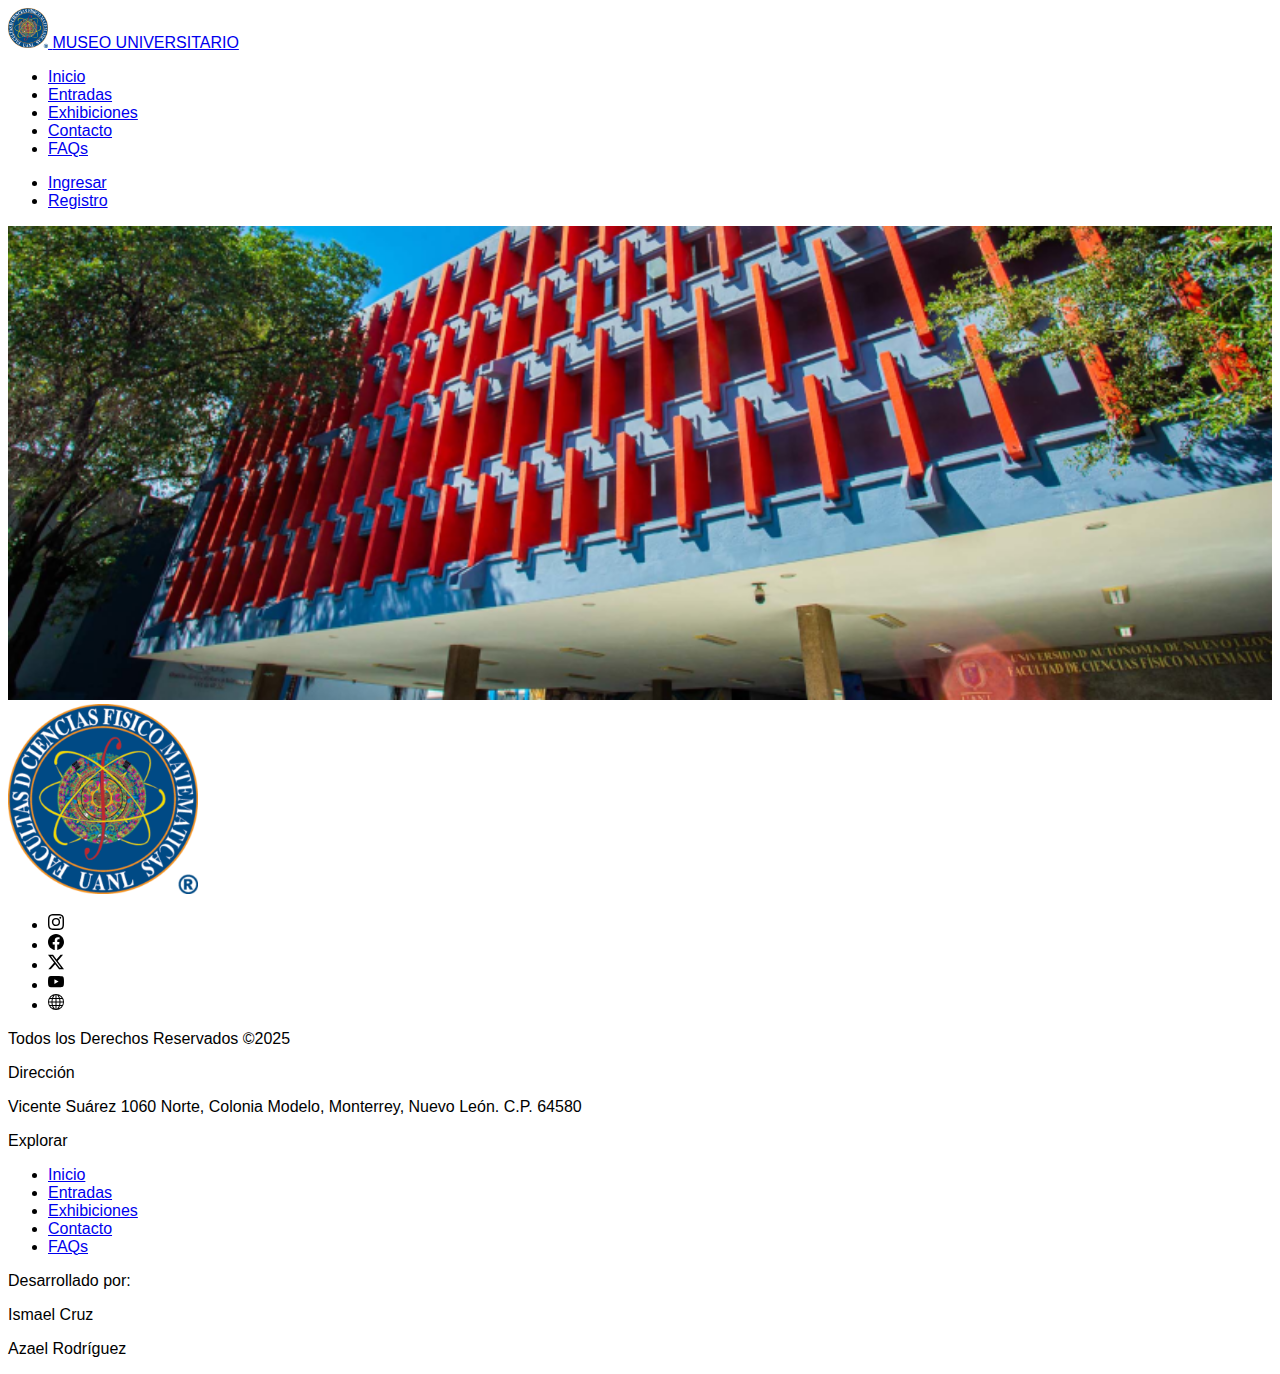
<file: index.html>
<!DOCTYPE html>

<html>
    <head>
        <meta charset="UTF-8">
        <meta name="viewport" content="width=device-width">
        <title>Museo Universitario</title>
        <!-- Implemetación de Bootstrap 5 -->
        <link href="https://cdn.jsdelivr.net/npm/bootstrap@5.3.8/dist/css/bootstrap.min.css" rel="stylesheet" integrity="sha384-sRIl4kxILFvY47J16cr9ZwB07vP4J8+LH7qKQnuqkuIAvNWLzeN8tE5YBujZqJLB" crossorigin="anonymous">
        <!-- Importación de style sheet local -->
        <link rel="stylesheet" href="styles/style.css">
        <!-- Implemetación de Logo de la página en pestaña -->
        <link rel="shortcut icon" href="Resources/FCFM-logo.png"/>
        <script src="scripts/jquery-3.7.1.min.js"></script>
        <script src="scripts/nav.js"></script>
        <script src="scripts/footy.js"></script>
    </head>
    <body>
        <!-- Implemetación del header desde script nav.js-->
        <header class="py-3 mb-4 border-bottom" id="navBar">
            <!-- Implemetación de barra superior en la barra de navegación -->
        </header>
        <main>
            <!-- Implemetación del banner -->
            <section>
                <div class="container-fluid">
                    <img class="banner" src="Resources/banner.png">
                </div>
            </section>
        </main>
        <footer id="footy">
            <!-- Implemetación de contenedores de columna para dividir el footer correctamente -->
        </footer>
    </body>
</html>
</file>
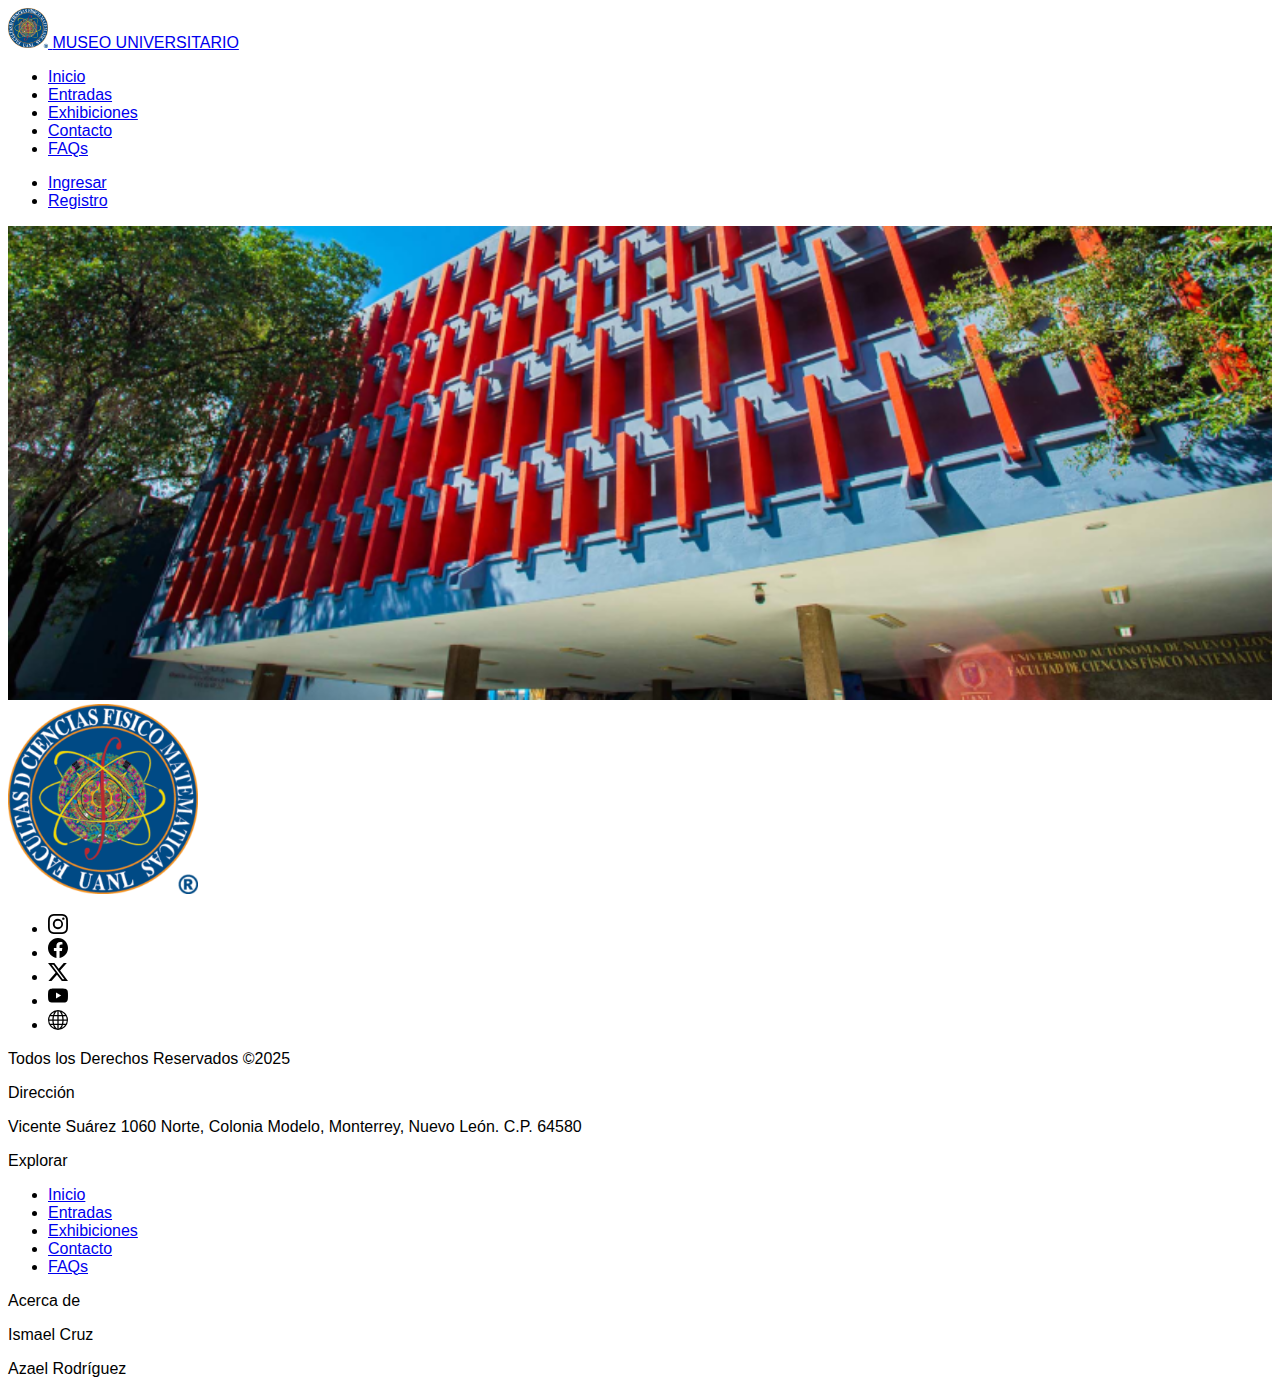
<file: Museo-Universitario-main/index.html>
<!DOCTYPE html>

<html>
    <head>
        <meta charset="UTF-8">
        <meta name="viewport" content="width=device-width">
        <title>Museo Universitario</title>
        <!-- Implemetación de Bootstrap 5 -->
        <link href="https://cdn.jsdelivr.net/npm/bootstrap@5.3.8/dist/css/bootstrap.min.css" rel="stylesheet" integrity="sha384-sRIl4kxILFvY47J16cr9ZwB07vP4J8+LH7qKQnuqkuIAvNWLzeN8tE5YBujZqJLB" crossorigin="anonymous">
        <!-- Importación de style sheet local -->
        <link rel="stylesheet" href="style.css">
        <!-- Implemetación de Logo de la página en pestaña -->
        <link rel="shortcut icon" href="Resources/FCFM-logo.png"/>
    </head>
    <body>
        <!-- Implemetación del header -->
        <header class="py-3 mb-4 border-bottom">
            <!-- Implemetación de barra superior en la barra de navegación -->
            <div class="container d-flex flex-wrap justify-content-center"> 
                <a href="index.html" class="d-flex align-items-center mb-3 mb-lg-0 me-lg-auto link-body-emphasis text-decoration-none">
                    <img class="bi me-2" width="40" height="40" aria-hidden="true" src="Resources/FCFM-logo.png" alt="">
                    <span class="fs-4">MUSEO UNIVERSITARIO</span> 
                </a> 
            </div>
            <!-- Implemetación de los botones de navegación -->
            <nav class="py-2 bg-body-tertiary border-bottom"> 
                <div class="container d-flex flex-wrap"> 
                    <ul class="nav me-auto"> 
                        <li class="nav-item">
                            <a href="#" class="nav-link link-body-emphasis px-2 active" aria-current="page">Inicio</a>
                        </li> 
                        <li class="nav-item">
                            <a href="Entradas.html" class="nav-link link-body-emphasis px-2">Entradas</a>
                        </li> 
                        <li class="nav-item">
                            <a href="#" class="nav-link link-body-emphasis px-2">Exhibiciones</a>
                        </li> 
                        <li class="nav-item">
                            <a href="Contacto.html" class="nav-link link-body-emphasis px-2">Contacto</a>
                        </li> 
                        <li class="nav-item">
                            <a href="Faqs.html" class="nav-link link-body-emphasis px-2">FAQs</a>
                        </li> 
                    </ul> 
                    <ul class="nav"> 
                        <li class="nav-item">
                            <a href="Ingresar.html" class="nav-link link-body-emphasis px-2">Ingresar</a>
                        </li>
                        <li class="nav-item">
                            <a href="registro.html" class="nav-link link-body-emphasis px-2">Registro</a>
                        </li> 
                    </ul> 
                </div> 
            </nav> 
        </header>
        <main>
            <!-- Implemetación del banner -->
            <img class="banner" src="Resources/banner.png">
        </main>
        <footer>
            <div class="container"> 
                <!-- Implemetación de contenedores de columna para dividir el footer correctamente -->
                <footer class="row row-cols-1 row-cols-sm-2 row-cols-md-5 py-5 my-5 border-top"> 
                    <div class="col mb-3"> 
                        <a href="#" class="d-flex align-items-center mb-3 link-body-emphasis text-decoration-none" aria-label="Bootstrap"> 
                            <img src="Resources/FCFM-logo.png" id="logoFooter" alt="FCFM-logo">
                        </a>
                        <!-- Implemetación de los logos de las redes sociales de la facultad -->
                        <ul class="list-inline">
                            <li class="list-inline-item">
                                <svg xmlns="http://www.w3.org/2000/svg" width="20" height="20" fill="currentColor" class="bi bi-instagram" viewBox="0 0 16 16">
                                    <path d="M8 0C5.829 0 5.556.01 4.703.048 3.85.088 3.269.222 2.76.42a3.9 3.9 0 0 0-1.417.923A3.9 3.9 0 0 0 .42 2.76C.222 3.268.087 3.85.048 4.7.01 5.555 0 5.827 0 8.001c0 2.172.01 2.444.048 3.297.04.852.174 1.433.372 1.942.205.526.478.972.923 1.417.444.445.89.719 1.416.923.51.198 1.09.333 1.942.372C5.555 15.99 5.827 16 8 16s2.444-.01 3.298-.048c.851-.04 1.434-.174 1.943-.372a3.9 3.9 0 0 0 1.416-.923c.445-.445.718-.891.923-1.417.197-.509.332-1.09.372-1.942C15.99 10.445 16 10.173 16 8s-.01-2.445-.048-3.299c-.04-.851-.175-1.433-.372-1.941a3.9 3.9 0 0 0-.923-1.417A3.9 3.9 0 0 0 13.24.42c-.51-.198-1.092-.333-1.943-.372C10.443.01 10.172 0 7.998 0zm-.717 1.442h.718c2.136 0 2.389.007 3.232.046.78.035 1.204.166 1.486.275.373.145.64.319.92.599s.453.546.598.92c.11.281.24.705.275 1.485.039.843.047 1.096.047 3.231s-.008 2.389-.047 3.232c-.035.78-.166 1.203-.275 1.485a2.5 2.5 0 0 1-.599.919c-.28.28-.546.453-.92.598-.28.11-.704.24-1.485.276-.843.038-1.096.047-3.232.047s-2.39-.009-3.233-.047c-.78-.036-1.203-.166-1.485-.276a2.5 2.5 0 0 1-.92-.598 2.5 2.5 0 0 1-.6-.92c-.109-.281-.24-.705-.275-1.485-.038-.843-.046-1.096-.046-3.233s.008-2.388.046-3.231c.036-.78.166-1.204.276-1.486.145-.373.319-.64.599-.92s.546-.453.92-.598c.282-.11.705-.24 1.485-.276.738-.034 1.024-.044 2.515-.045zm4.988 1.328a.96.96 0 1 0 0 1.92.96.96 0 0 0 0-1.92m-4.27 1.122a4.109 4.109 0 1 0 0 8.217 4.109 4.109 0 0 0 0-8.217m0 1.441a2.667 2.667 0 1 1 0 5.334 2.667 2.667 0 0 1 0-5.334"/>
                                </svg>
                            </li>
                            <li class="list-inline-item">
                                <svg xmlns="http://www.w3.org/2000/svg" width="20" height="20" fill="currentColor" class="bi bi-facebook" viewBox="0 0 16 16">
                                    <path d="M16 8.049c0-4.446-3.582-8.05-8-8.05C3.58 0-.002 3.603-.002 8.05c0 4.017 2.926 7.347 6.75 7.951v-5.625h-2.03V8.05H6.75V6.275c0-2.017 1.195-3.131 3.022-3.131.876 0 1.791.157 1.791.157v1.98h-1.009c-.993 0-1.303.621-1.303 1.258v1.51h2.218l-.354 2.326H9.25V16c3.824-.604 6.75-3.934 6.75-7.951"/>
                                </svg>
                            </li>
                            <li class="list-inline-item">
                                <svg xmlns="http://www.w3.org/2000/svg" width="20" height="20" fill="currentColor" class="bi bi-twitter-x" viewBox="0 0 16 16">
                                    <path d="M12.6.75h2.454l-5.36 6.142L16 15.25h-4.937l-3.867-5.07-4.425 5.07H.316l5.733-6.57L0 .75h5.063l3.495 4.633L12.601.75Zm-.86 13.028h1.36L4.323 2.145H2.865z"/>
                                </svg>
                            </li>
                            <li class="list-inline-item">
                                <svg xmlns="http://www.w3.org/2000/svg" width="20" height="20" fill="currentColor" class="bi bi-youtube" viewBox="0 0 16 16">
                                    <path d="M8.051 1.999h.089c.822.003 4.987.033 6.11.335a2.01 2.01 0 0 1 1.415 1.42c.101.38.172.883.22 1.402l.01.104.022.26.008.104c.065.914.073 1.77.074 1.957v.075c-.001.194-.01 1.108-.082 2.06l-.008.105-.009.104c-.05.572-.124 1.14-.235 1.558a2.01 2.01 0 0 1-1.415 1.42c-1.16.312-5.569.334-6.18.335h-.142c-.309 0-1.587-.006-2.927-.052l-.17-.006-.087-.004-.171-.007-.171-.007c-1.11-.049-2.167-.128-2.654-.26a2.01 2.01 0 0 1-1.415-1.419c-.111-.417-.185-.986-.235-1.558L.09 9.82l-.008-.104A31 31 0 0 1 0 7.68v-.123c.002-.215.01-.958.064-1.778l.007-.103.003-.052.008-.104.022-.26.01-.104c.048-.519.119-1.023.22-1.402a2.01 2.01 0 0 1 1.415-1.42c.487-.13 1.544-.21 2.654-.26l.17-.007.172-.006.086-.003.171-.007A100 100 0 0 1 7.858 2zM6.4 5.209v4.818l4.157-2.408z"/>
                                </svg>
                            </li>
                            <li class="list-inline-item">
                                <svg xmlns="http://www.w3.org/2000/svg" width="20" height="20" fill="currentColor" class="bi bi-globe" viewBox="0 0 16 16">
                                    <path d="M0 8a8 8 0 1 1 16 0A8 8 0 0 1 0 8m7.5-6.923c-.67.204-1.335.82-1.887 1.855A8 8 0 0 0 5.145 4H7.5zM4.09 4a9.3 9.3 0 0 1 .64-1.539 7 7 0 0 1 .597-.933A7.03 7.03 0 0 0 2.255 4zm-.582 3.5c.03-.877.138-1.718.312-2.5H1.674a7 7 0 0 0-.656 2.5zM4.847 5a12.5 12.5 0 0 0-.338 2.5H7.5V5zM8.5 5v2.5h2.99a12.5 12.5 0 0 0-.337-2.5zM4.51 8.5a12.5 12.5 0 0 0 .337 2.5H7.5V8.5zm3.99 0V11h2.653c.187-.765.306-1.608.338-2.5zM5.145 12q.208.58.468 1.068c.552 1.035 1.218 1.65 1.887 1.855V12zm.182 2.472a7 7 0 0 1-.597-.933A9.3 9.3 0 0 1 4.09 12H2.255a7 7 0 0 0 3.072 2.472M3.82 11a13.7 13.7 0 0 1-.312-2.5h-2.49c.062.89.291 1.733.656 2.5zm6.853 3.472A7 7 0 0 0 13.745 12H11.91a9.3 9.3 0 0 1-.64 1.539 7 7 0 0 1-.597.933M8.5 12v2.923c.67-.204 1.335-.82 1.887-1.855q.26-.487.468-1.068zm3.68-1h2.146c.365-.767.594-1.61.656-2.5h-2.49a13.7 13.7 0 0 1-.312 2.5m2.802-3.5a7 7 0 0 0-.656-2.5H12.18c.174.782.282 1.623.312 2.5zM11.27 2.461c.247.464.462.98.64 1.539h1.835a7 7 0 0 0-3.072-2.472c.218.284.418.598.597.933M10.855 4a8 8 0 0 0-.468-1.068C9.835 1.897 9.17 1.282 8.5 1.077V4z"/>
                                </svg>
                            </li>
                        </ul>
                        <p class="text-body-secondary">Todos los Derechos Reservados ©2025</p>
                    </div>
                    <div class="col mb-3"></div>
                    <div class="col mb-3">
                        <p class="h6">Dirección</p>
                        <p class="text-body-secondary">Vicente Suárez 1060 Norte, Colonia Modelo, Monterrey, Nuevo León. C.P. 64580 </p>
                    </div> 
                    <div class="col mb-3">
                        <p class="h6">Explorar</p>
                        <ul class="nav flex-column">
                            <li class="nav-item mb-2">
                                <a href="index.html" class="nav-link p-0 text-body-secondary">Inicio</a>
                            </li>
                            <li class="nav-item mb-2">
                                <a href="Entradas.html" class="nav-link p-0 text-body-secondary">Entradas</a>
                            </li>
                            <li class="nav-item mb-2">
                                <a href="#" class="nav-link p-0 text-body-secondary">Exhibiciones</a>
                            </li>
                            <li class="nav-item mb-2">
                                <a href="Contacto.html" class="nav-link p-0 text-body-secondary">Contacto</a>
                            </li>
                            <li class="nav-item mb-2">
                                <a href="Faqs.html" class="nav-link p-0 text-body-secondary">FAQs</a>
                            </li>
                        </ul>
                    </div>
                    <div class="col mb-3">
                        <p class="h6">Acerca de</p>
                        <p class="text-body-secondary">Ismael Cruz</p>
                        <p class="text-body-secondary">Azael Rodríguez</p>
                    </div>
                </footer>
            </div>
        </footer>
    </body>
</html>
</file>
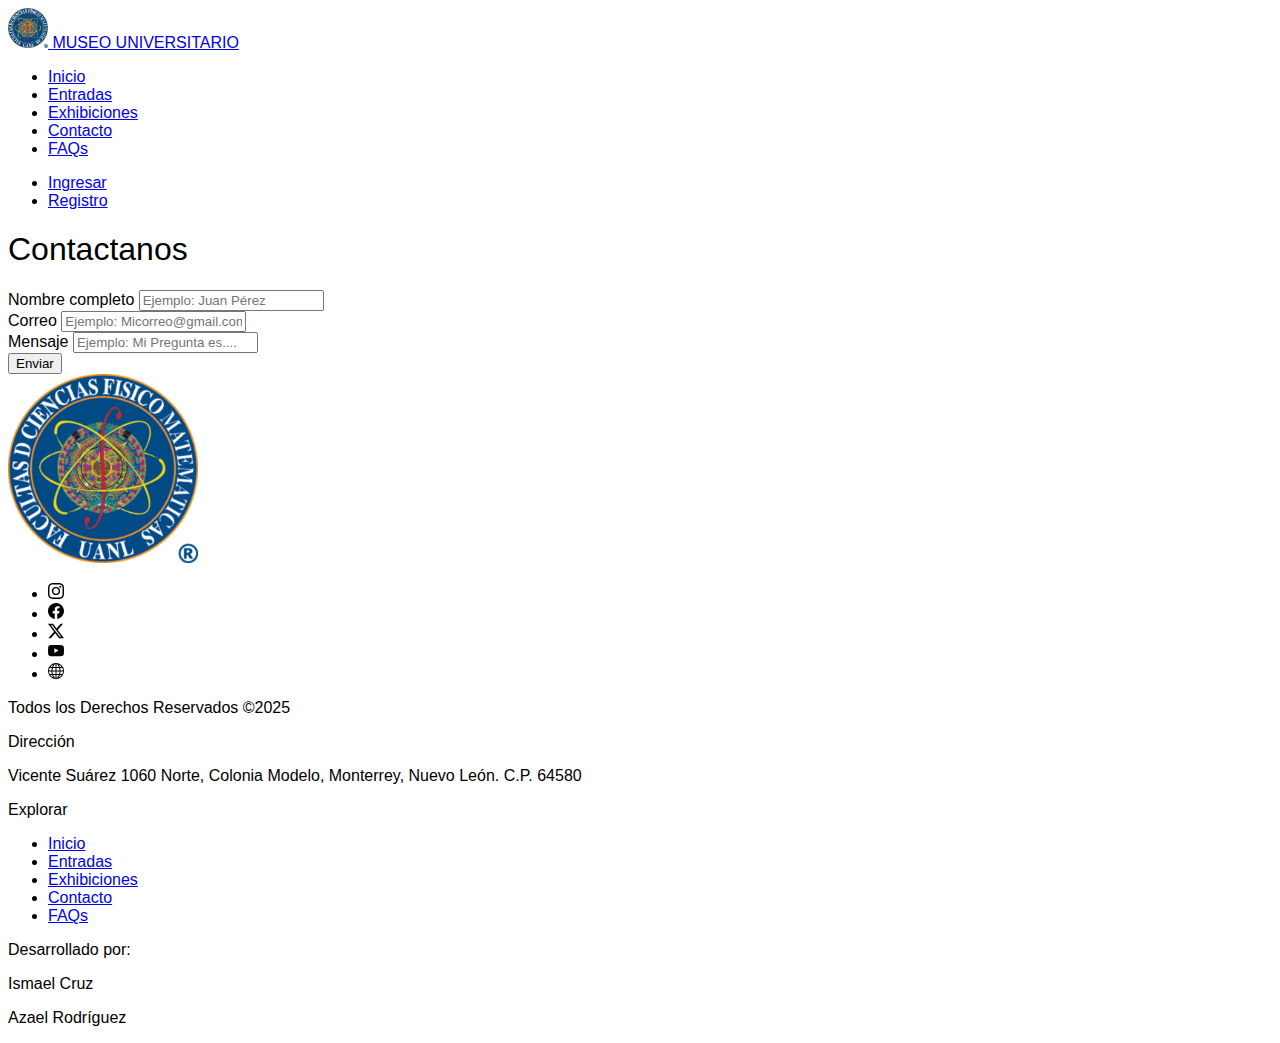
<file: Contacto.html>
<!DOCTYPE html>
<html lang="es">
        <head>
        <meta charset="UTF-8">
        <meta name="viewport" content="width=device-width">
        <title>Contacto</title>
        <!-- Implemetación de Bootstrap 5 -->
        <link href="https://cdn.jsdelivr.net/npm/bootstrap@5.3.8/dist/css/bootstrap.min.css" rel="stylesheet" integrity="sha384-sRIl4kxILFvY47J16cr9ZwB07vP4J8+LH7qKQnuqkuIAvNWLzeN8tE5YBujZqJLB" crossorigin="anonymous">
        <!-- Importación de style sheet local -->
        <link rel="stylesheet" href="styles/style.css">
        <!-- Implemetación de Logo de la página en pestaña -->
        <link rel="shortcut icon" href="Resources/FCFM-logo.png"/>
        <script src="scripts/jquery-3.7.1.min.js"></script>
        <script src="scripts/nav.js"></script>
        <script src="scripts/footy.js"></script>
        <script src="scripts/enviarForm.js"></script>
    </head>
    <body>
        <header class="py-3 mb-4 border-bottom" id="navBar">
            <!-- Implemetación de barra superior en la barra de navegación -->
        </header>
        <main>
            <section>
                <div class="container-fluid">
                    <h1 class="display-1 fw-bold text-center">Contactanos</h1>
                </div>
                <main class="container my-5">
                    <div class="row justify-content-center">
                        <div class="col-md-6">
                            <div class="card shadow-sm rounded-4">
                                <div class="card-body p-4">
                                    <form>
                                        <div class="mb-3">
                                            <label for="nombre" class="form-label">Nombre completo</label>
                                            <input type="text" class="form-control" id="nombre" placeholder="Ejemplo: Juan Pérez">
                                        </div>
                                        <div class="mb-3">
                                            <label for="Correo" class="form-label">Correo</label>
                                            <input type="text" class="form-control" id="Correo" placeholder="Ejemplo: Micorreo@gmail.com">
                                        </div>
                                        <div class="mb-3">
                                            <label for="Mensaje" class="form-label">Mensaje</label>
                                            <input type="text" class="form-control" id="Mensaje" placeholder="Ejemplo: Mi Pregunta es....">
                                        </div>
                                        <button type="button" class="btn btn-primary w-100" id="btnEnviar" onclick="enviar()">Enviar</button>
                                    </form>
                                </div>
                            </div>
                        </div>
                    </div>
                </main>
            </section>
        </main>
        <footer id="footy">
            <!-- Implemetación de contenedores de columna para dividir el footer correctamente -->
        </footer>
    </body>
</html>
</file>
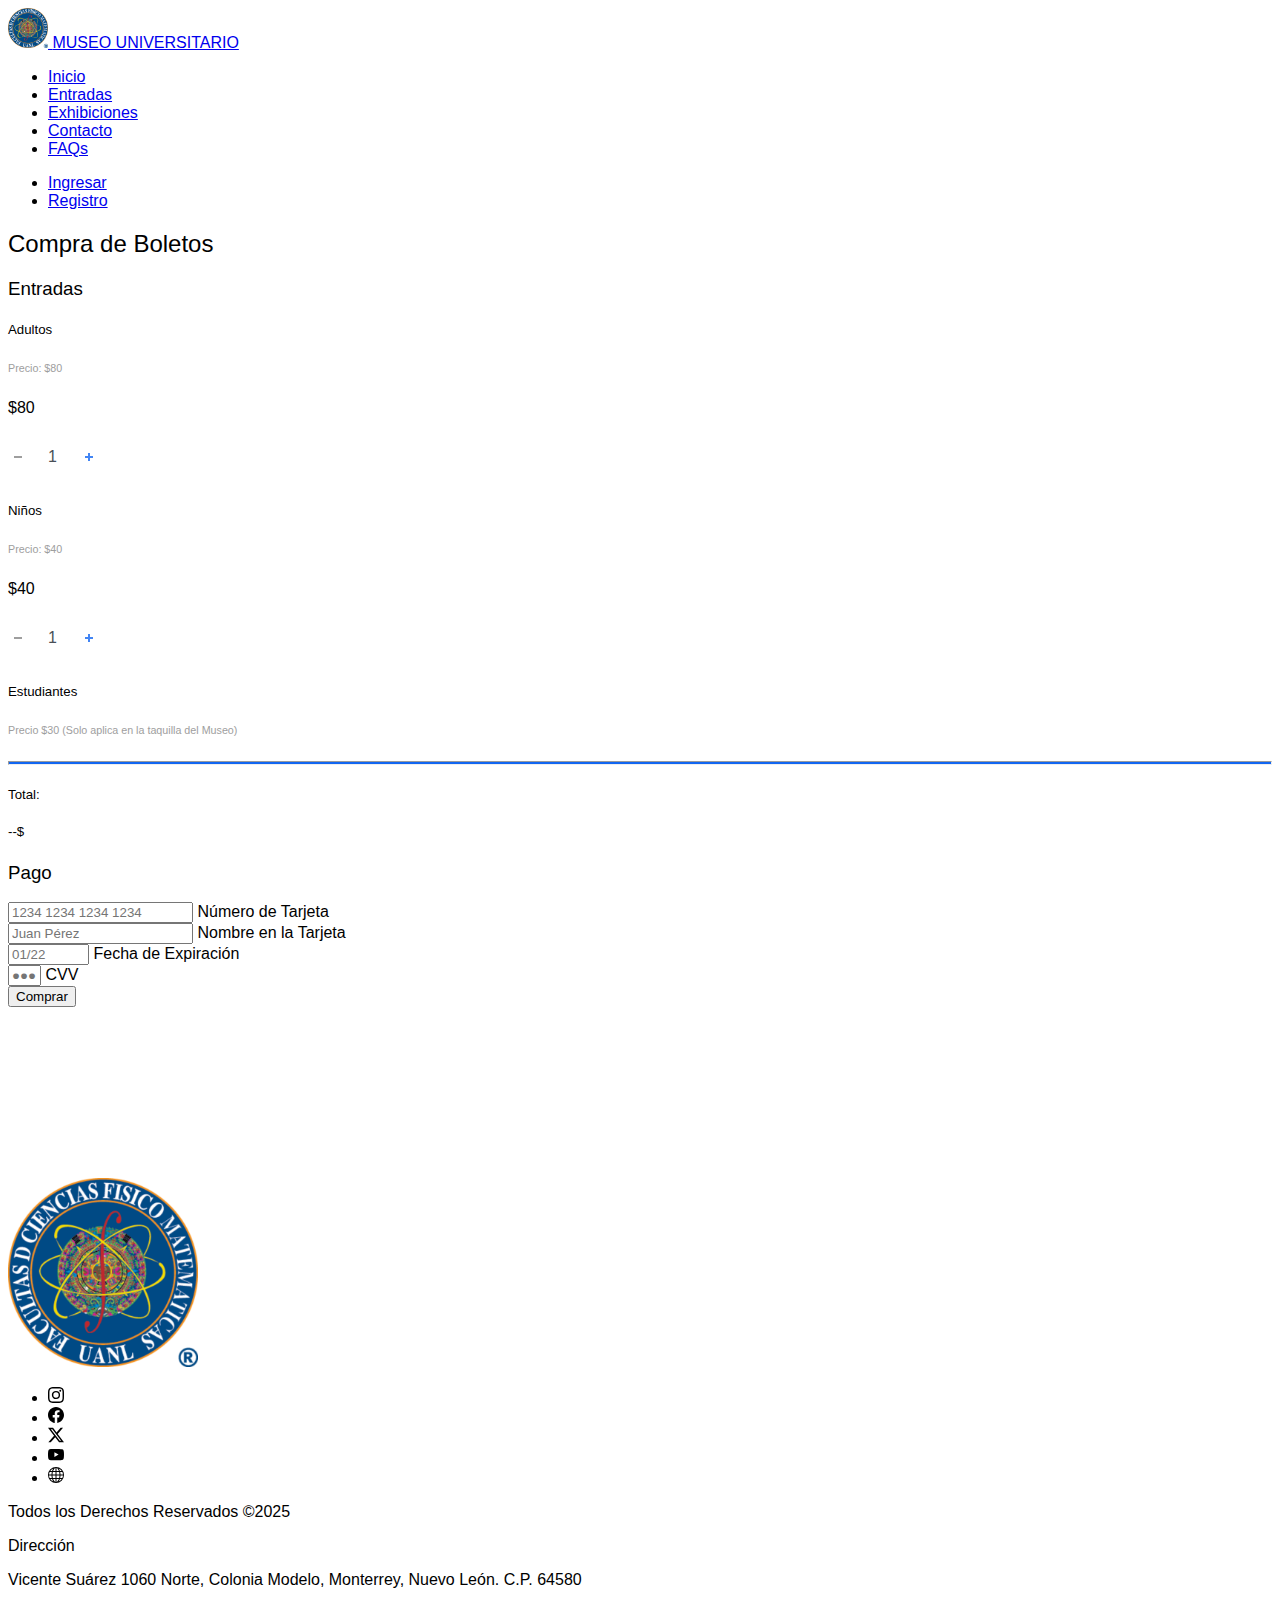
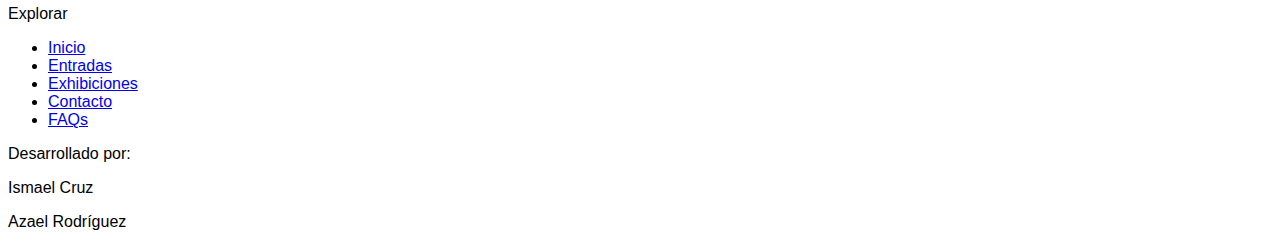
<file: Entradas.html>
<!DOCTYPE html>

<html>
    <head>
        <meta charset="UTF-8">
        <meta name="viewport" content="width=device-width">
        <title>Compra de Entradas</title>
        <!-- Implemetación de Bootstrap 5 -->
        <link href="https://cdn.jsdelivr.net/npm/bootstrap@5.3.8/dist/css/bootstrap.min.css" rel="stylesheet" integrity="sha384-sRIl4kxILFvY47J16cr9ZwB07vP4J8+LH7qKQnuqkuIAvNWLzeN8tE5YBujZqJLB" crossorigin="anonymous">
        <!-- Importación de style sheet local -->
        <link rel="stylesheet" href="styles/style.css">
        <link rel="stylesheet" href="styles/comprar.css">
        <!-- Implemetación de Logo de la página en pestaña -->
        <link rel="shortcut icon" href="Resources/FCFM-logo.png"/>
        <script src="scripts/jquery-3.7.1.min.js"></script>
        <script src="scripts/nav.js"></script>
        <script src="scripts/footy.js"></script>
    </head>
    <body>
        <!-- Implemetación del header desde script nav.js-->
        <header class="py-3 mb-4 border-bottom" id="navBar">
            <!-- Implemetación de barra superior en la barra de navegación -->
        </header>
        <main>
            <section>
                <div class="container-fluid">
                    <h2 class="text-center mb-4 fw-bold">Compra de Boletos</h2>
                    <section class="h-10 h-custom">
                        <div class="container h-10 py-5">
                            <div class="row d-flex justify-content-center align-items-center h-10">
                                <div class="col">
                                    <div class="card shopping-cart" style="border-radius: 15px;">
                                        <div class="card-body">
                                            <div class="row">
                                                <div class="col-lg-6 px-5 py-4">
                                                    <h3 class="mb-5 pt-2 text-center fw-bold text-uppercase">Entradas</h3>
                                                    <div class="d-flex align-items-center mb-5">
                                                    <div class="flex-shrink-0"></div>
                                                    <div class="flex-grow-1 ms-3">
                                                        <a href="#!" class="float-end"><i class="fas fa-times"></i></a>
                                                        <h5 class="text-primary">Adultos</h5>
                                                        <h6 style="color: #9e9e9e;">Precio: $80</h6>
                                                        <div class="d-flex align-items-center">
                                                            <p class="fw-bold mb-0 me-5 pe-3">$80</p>
                                                            <div class="def-number-input number-input safari_only">
                                                                <button data-mdb-button-init onclick="this.parentNode.querySelector('input[type=number]').stepDown()"
                                                                class="minus"></button>
                                                                <input class="quantity fw-bold bg-body-tertiary text-body" min="0" name="quantity" value="1"
                                                                type="number">
                                                                <button data-mdb-button-init onclick="this.parentNode.querySelector('input[type=number]').stepUp()"
                                                                class="plus"></button>
                                                            </div>
                                                        </div>
                                                    </div>
                                                    </div>
                                                    <div class="d-flex align-items-center mb-5">
                                                    <div class="flex-shrink-0"></div>
                                                    <div class="flex-grow-1 ms-3">
                                                        <a href="#!" class="float-end"><i class="fas fa-times"></i></a>
                                                        <h5 class="text-primary">Niños</h5>
                                                        <h6 style="color: #9e9e9e;">Precio: $40</h6>
                                                        <div class="d-flex align-items-center">
                                                            <p class="fw-bold mb-0 me-5 pe-3">$40</p>
                                                        <div class="def-number-input number-input safari_only">
                                                            <button data-mdb-button-init onclick="this.parentNode.querySelector('input[type=number]').stepDown()"
                                                            class="minus"></button>
                                                            <input class="quantity fw-bold bg-body-tertiary text-body" min="0" name="quantity" value="1"
                                                            type="number">
                                                            <button data-mdb-button-init onclick="this.parentNode.querySelector('input[type=number]').stepUp()"
                                                            class="plus"></button>
                                                        </div>
                                                        </div>
                                                    </div>
                                                    </div>
                                                    <div class="d-flex align-items-center mb-5">
                                                        <div class="flex-shrink-0"></div>
                                                        <div class="flex-grow-1 ms-3">
                                                            <a href="#!" class="float-end"><i class="fas fa-times"></i></a>
                                                            <h5 class="text-primary">Estudiantes</h5>
                                                            <h6 style="color: #9e9e9e;">Precio $30 (Solo aplica en la taquilla del Museo)</h6>
                                                        </div>
                                                    </div>
                                                    <hr class="mb-4" style="height: 2px; background-color: #1266f1; opacity: 1;">
                                                    <div class="d-flex justify-content-between p-2 mb-2 bg-primary">
                                                        <h5 class="fw-bold mb-0">Total:</h5>
                                                        <h5 class="fw-bold mb-0">--$</h5>
                                                    </div>
                                                </div>
                                                <div class="col-lg-6 px-5 py-4">
                                                    <h3 class="mb-5 pt-2 text-center fw-bold text-uppercase">Pago</h3>
                                                    <form class="mb-5">
                                                        <div data-mdb-input-init class="form-outline mb-5">
                                                            <input type="text" id="typeText" class="form-control form-control-lg" siez="17"
                                                            placeholder="1234 1234 1234 1234" minlength="19" maxlength="19" />
                                                            <label class="form-label" for="typeText">Número de Tarjeta</label>
                                                        </div>
                                                        <div data-mdb-input-init class="form-outline mb-5">
                                                            <input type="text" id="typeName" class="form-control form-control-lg" siez="17"
                                                            placeholder="Juan Pérez" />
                                                            <label class="form-label" for="typeName">Nombre en la Tarjeta</label>
                                                        </div>
                                                        <div class="row">
                                                            <div class="col-md-6 mb-5">
                                                            <div data-mdb-input-init class="form-outline">
                                                                <input type="text" id="typeExp" class="form-control form-control-lg" placeholder="01/22"
                                                                size="7" id="exp" minlength="7" maxlength="7" />
                                                                <label class="form-label" for="typeExp">Fecha de Expiración</label>
                                                            </div>
                                                            </div>
                                                            <div class="col-md-6 mb-5">
                                                                <div data-mdb-input-init class="form-outline">
                                                                    <input type="password" id="typeText" class="form-control form-control-lg"
                                                                    placeholder="&#9679;&#9679;&#9679;" size="1" minlength="3" maxlength="3" />
                                                                    <label class="form-label" for="typeText">CVV</label>
                                                                </div>
                                                            </div>
                                                        </div>
                                                        <button  type="button" data-mdb-button-init data-mdb-ripple-init class="btn btn-primary btn-block btn-lg">Comprar</button>
                                                    </form>
                                                </div>
                                            </div>
                                        </div>
                                    </div>
                                </div>
                            </div>
                        </div>
                    </section>
                </div>
            </section>
        </main>
        <footer id="footy">
            <!-- Implemetación de contenedores de columna para dividir el footer correctamente -->
        </footer>
    </body>
</html>
</file>
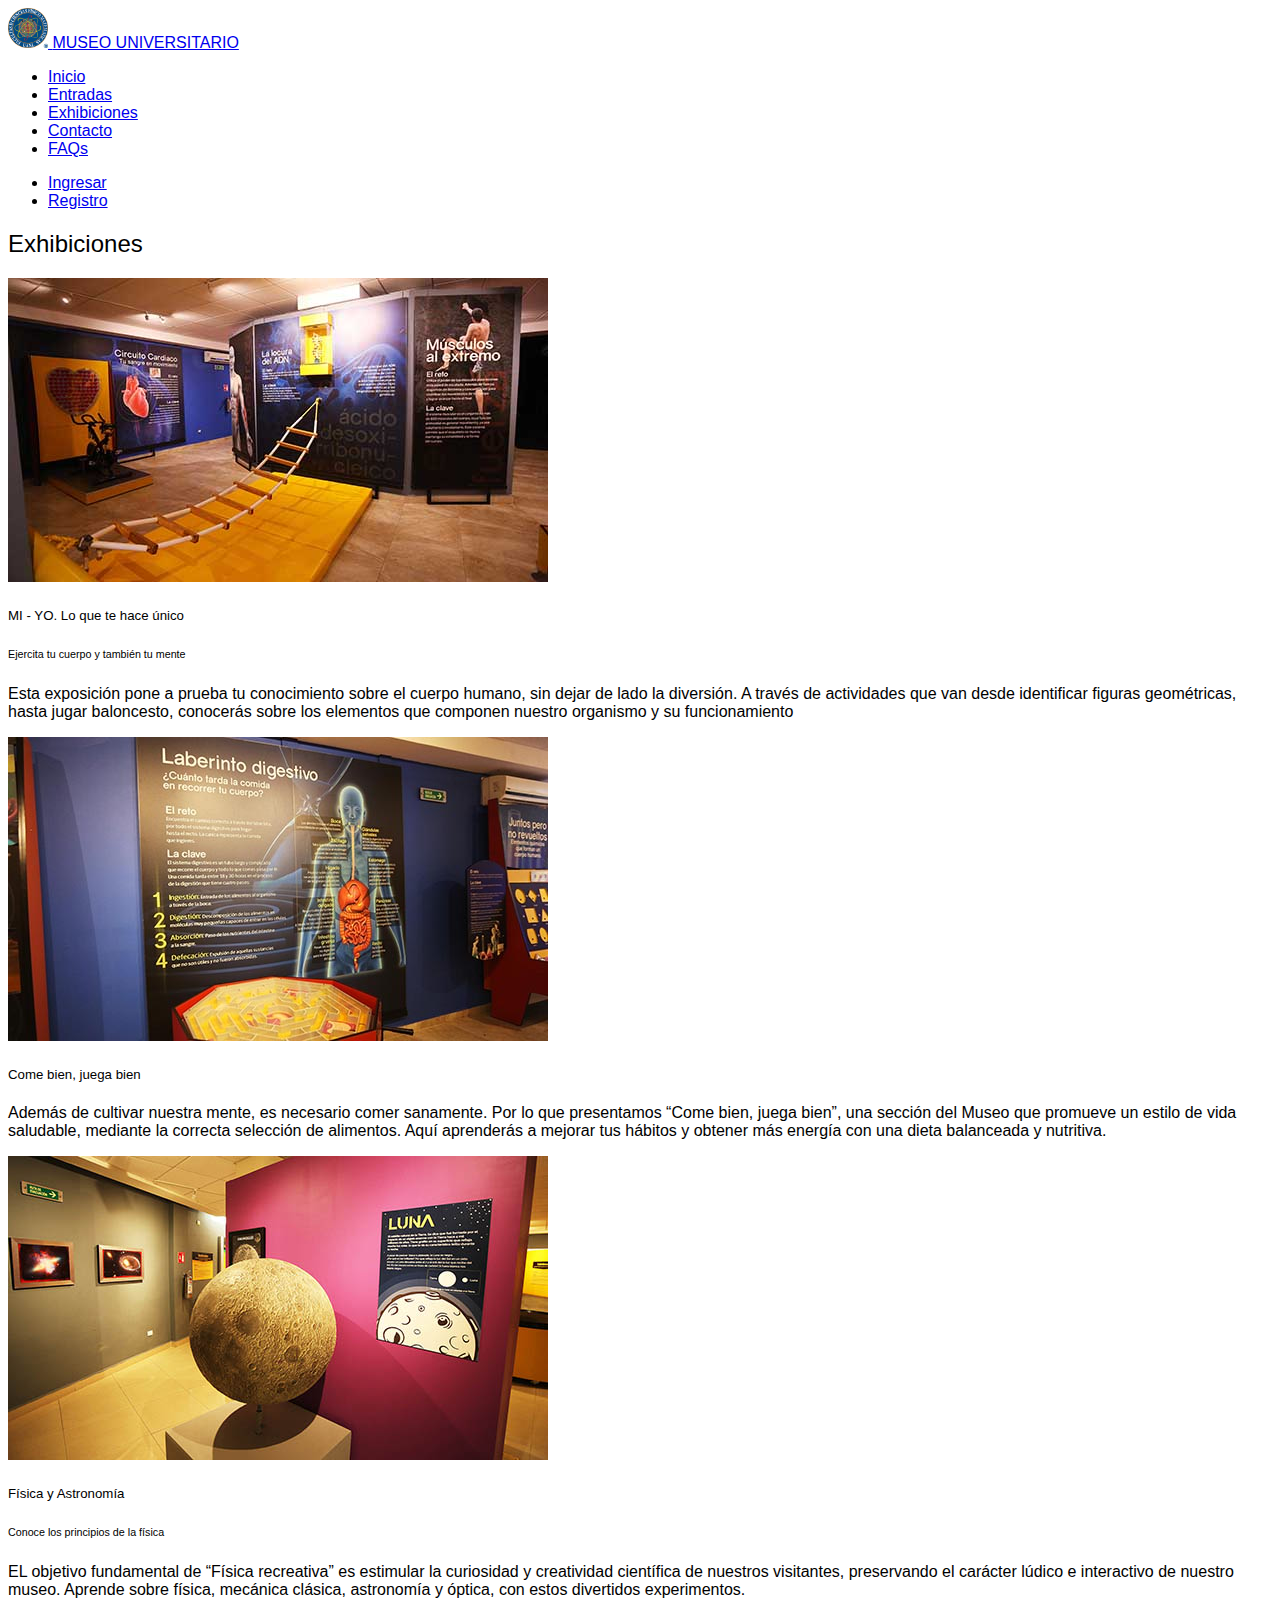
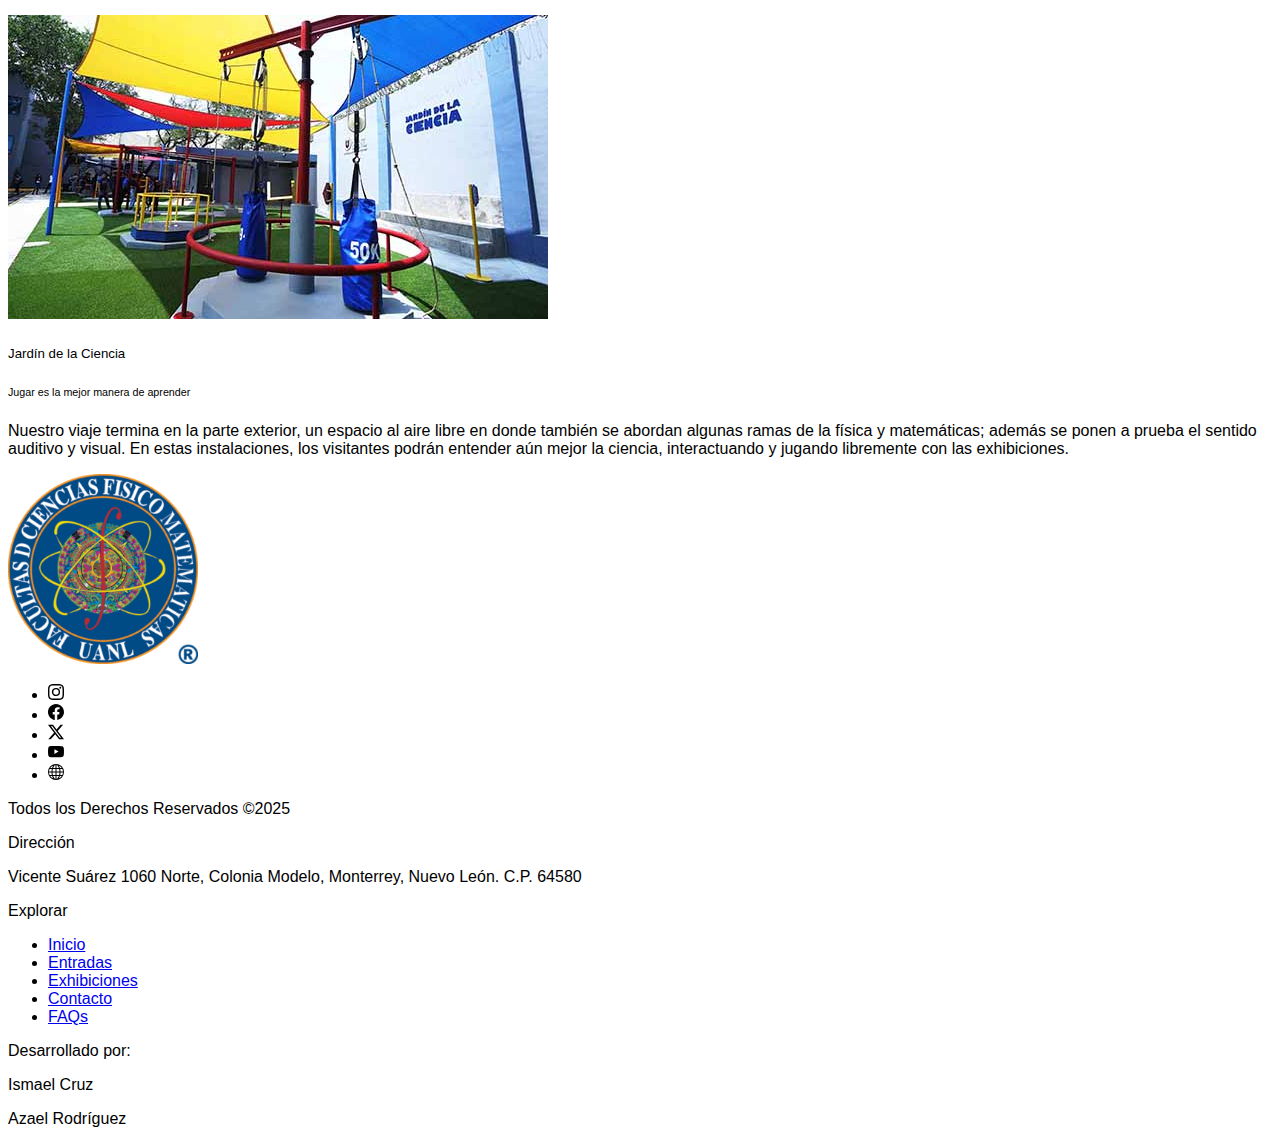
<file: Exhibiciones.html>
<!DOCTYPE html>

<html>
    <head>
        <meta charset="UTF-8">
        <meta name="viewport" content="width=device-width">
        <title>Exhibiciones</title>
        <!-- Implemetación de Bootstrap 5 -->
        <link href="https://cdn.jsdelivr.net/npm/bootstrap@5.3.8/dist/css/bootstrap.min.css" rel="stylesheet" integrity="sha384-sRIl4kxILFvY47J16cr9ZwB07vP4J8+LH7qKQnuqkuIAvNWLzeN8tE5YBujZqJLB" crossorigin="anonymous">
        <!-- Importación de style sheet local -->
        <link rel="stylesheet" href="styles/style.css">
        <!-- Implemetación de Logo de la página en pestaña -->
        <link rel="shortcut icon" href="Resources/FCFM-logo.png"/>
        <script src="scripts/jquery-3.7.1.min.js"></script>
        <script src="scripts/nav.js"></script>
        <script src="scripts/footy.js"></script>
    </head>
    <body>
        <!-- Implemetación del header desde script nav.js-->
        <header class="py-3 mb-4 border-bottom" id="navBar">
            <!-- Implemetación de barra superior en la barra de navegación -->
        </header>
        <main>
            <div class="container-fluid">
                <section>
                    <h2 class="text-center mb-4 fw-bold">Exhibiciones</h2>
                    <div class="row">
                            <div class="col-sm-6">
                            <div class="card">
                                <div class="card-body">
                                    <img class="card-img-top" src="Resources/MIYO.jpg" alt="Card image cap">
                                    <p class="card-text">
                                        <h5 class="card-title">MI - YO. Lo que te hace único</h5>
                                        <h6 class="mb-4 fw-bold">
                                            Ejercita tu cuerpo y también tu mente
                                        </h6>
                                        Esta exposición pone a prueba tu conocimiento sobre el cuerpo humano, sin dejar de lado la diversión.
                                        A través de actividades que van desde identificar figuras geométricas, hasta jugar baloncesto, conocerás sobre los elementos que componen nuestro organismo y su funcionamiento
                                    </p>
                                </div>
                            </div>
                        </div>
                        <div class="col-sm-6">
                            <div class="card">
                                <div class="card-body">
                                    <img class="card-img-top" src="Resources/comeBien.jpg" alt="Card image cap">
                                    <p class="card-text">
                                        <h5 class="card-title">Come bien, juega bien</h5>
                                        Además de cultivar nuestra mente, es necesario comer sanamente. Por lo que presentamos “Come bien, juega bien”, una sección del Museo que promueve un estilo de vida saludable, mediante la correcta selección de alimentos.
                                        Aquí aprenderás a mejorar tus hábitos y obtener más energía con una dieta balanceada y nutritiva.
                                    </p>
                                </div>
                            </div>
                        </div>
                    </div>
                    <div class="row">
                        <div class="col-sm-6">
                            <div class="card">
                                <div class="card-body">
                                    <img class="card-img-top" src="Resources/fisicaYAstronomia.jpg" alt="Card image cap">
                                    <p class="card-text">
                                        <h5 class="card-title">Física y Astronomía</h5>
                                        <h6 class="mb-4 fw-bold">Conoce los principios de la física</h6>
                                        EL objetivo fundamental de “Física recreativa” es estimular la curiosidad y creatividad científica de nuestros visitantes, preservando el carácter lúdico e interactivo de nuestro museo.
                                        Aprende sobre física, mecánica clásica, astronomía y óptica, con estos divertidos experimentos.
                                    </p>
                                </div>
                            </div>
                        </div>
                        <div class="col-sm-6">
                            <div class="card">
                                <div class="card-body">
                                    <img class="card-img-top" src="Resources/jardinDeLaCiencia.jpg" alt="Card image cap">
                                    <p class="card-text">
                                        <h5 class="card-title">Jardín de la Ciencia</h5>
                                        <h6 class="mb-4 fw-bold">Jugar es la mejor manera de aprender</h6>
                                        Nuestro viaje termina en la parte exterior, un espacio al aire libre en donde también se abordan algunas ramas de la física y matemáticas; además se ponen a prueba el sentido auditivo y visual.
                                        En estas instalaciones, los visitantes podrán entender aún mejor la ciencia, interactuando y jugando libremente con las exhibiciones.
                                    </p>
                                </div>
                            </div>
                        </div>
                    </div>
                </section>
            </div>
        </main>
        <footer id="footy">
            <!-- Implemetación de contenedores de columna para dividir el footer correctamente -->
        </footer>
    </body>
</html>
</file>
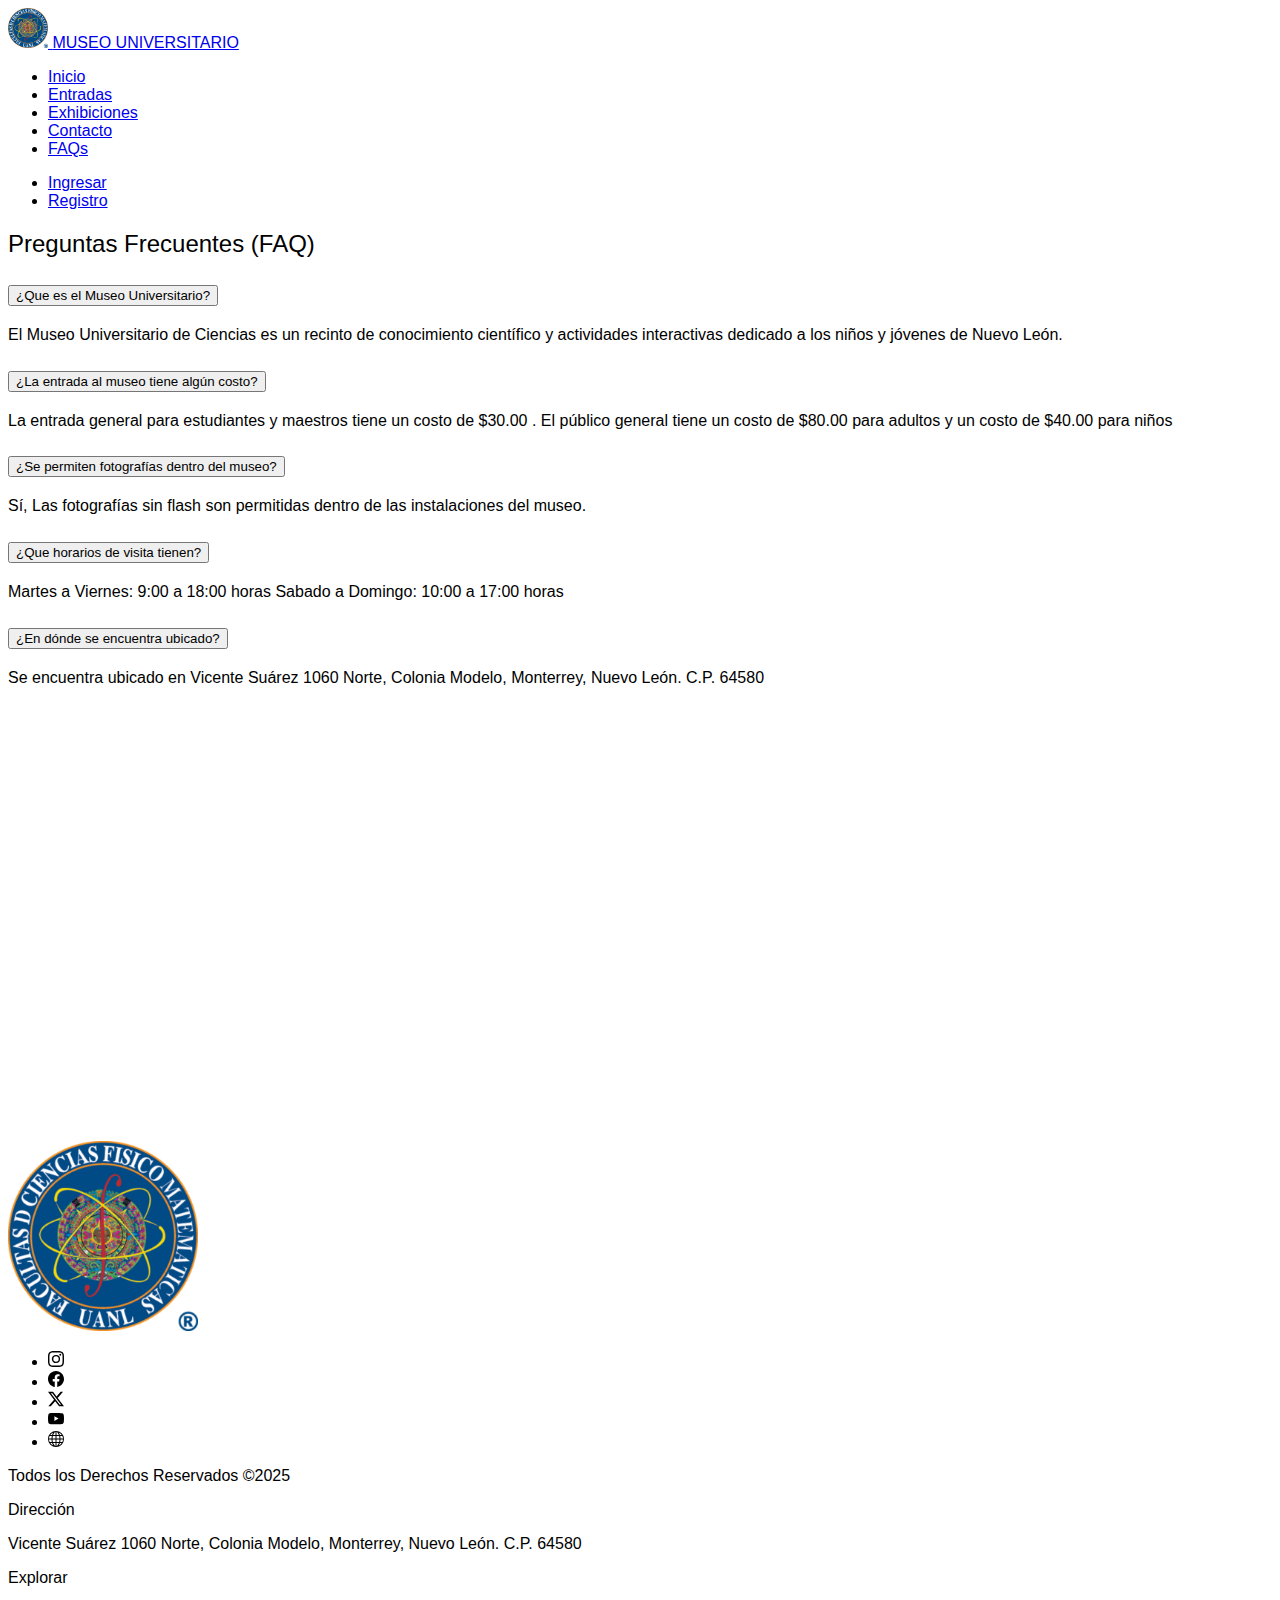
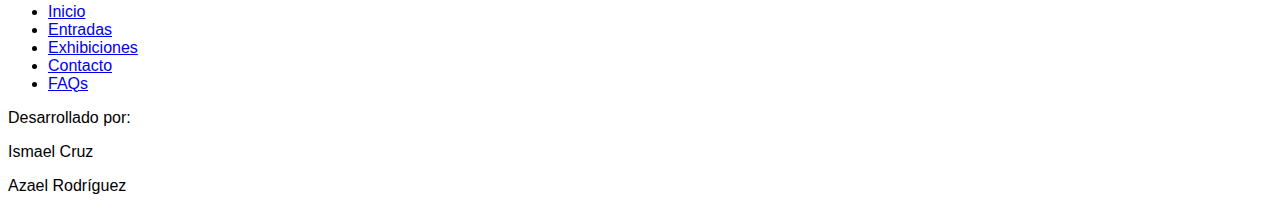
<file: Faqs.html>
<!DOCTYPE html>
<html lang="es">
  <head>
          <meta charset="UTF-8">
          <meta name="viewport" content="width=device-width">
          <title>Preguntas Frecuentes</title>
          <!-- Implemetación de Bootstrap 5 -->
          <link href="https://cdn.jsdelivr.net/npm/bootstrap@5.3.8/dist/css/bootstrap.min.css" rel="stylesheet" integrity="sha384-sRIl4kxILFvY47J16cr9ZwB07vP4J8+LH7qKQnuqkuIAvNWLzeN8tE5YBujZqJLB" crossorigin="anonymous">
          <!-- Importación de style sheet local -->
          <link rel="stylesheet" href="styles/style.css">
          <!-- Implemetación de Logo de la página en pestaña -->
          <link rel="shortcut icon" href="Resources/FCFM-logo.png"/>
          <script src="scripts/jquery-3.7.1.min.js"></script>
          <script src="scripts/nav.js"></script>
          <script src="scripts/footy.js"></script>
            <script src="https://cdn.jsdelivr.net/npm/bootstrap@5.3.3/dist/js/bootstrap.bundle.min.js"></script>
  </head>
  <body class="bg-light">
    <!-- Implemetación del header desde script nav.js-->
    <header class="py-3 mb-4 border-bottom" id="navBar">
      <!-- Implemetación de barra superior en la barra de navegación -->
    </header>
    <div class="container py-5">
      <h2 class="text-center mb-4 fw-bold">Preguntas Frecuentes (FAQ)</h2>
      <div class="accordion" id="faqAccordion">
        <!-- Pregunta 1 -->
        <div class="accordion-item">
          <h2 class="accordion-header" id="faq1">
            <button class="accordion-button" type="button" data-bs-toggle="collapse" data-bs-target="#respuesta1" aria-expanded="true" aria-controls="respuesta1">
              ¿Que es el   Museo Universitario?
            </button>
          </h2>
          <div id="respuesta1" class="accordion-collapse collapse show" aria-labelledby="faq1" data-bs-parent="#faqAccordion">
            <div class="accordion-body">
            El Museo Universitario de Ciencias es un recinto de conocimiento científico y actividades interactivas dedicado a los niños y jóvenes de Nuevo León.
            </div>
          </div>
        </div>

        <!-- Pregunta 2 -->
        <div class="accordion-item">
          <h2 class="accordion-header" id="faq2">
            <button class="accordion-button collapsed" type="button" data-bs-toggle="collapse" data-bs-target="#respuesta2" aria-expanded="false" aria-controls="respuesta2">
              ¿La entrada al museo tiene algún costo?
            </button>
          </h2>
          <div id="respuesta2" class="accordion-collapse collapse" aria-labelledby="faq2" data-bs-parent="#faqAccordion">
            <div class="accordion-body">
              La entrada general para estudiantes y maestros tiene un costo de <strong>$30.00</strong> . El público general tiene un costo de <strong>$80.00</strong> para adultos y un costo de <strong>$40.00</strong> para niños
            </div>
          </div>
        </div>

        <!-- Pregunta 3 -->
        <div class="accordion-item">
          <h2 class="accordion-header" id="faq3">
            <button class="accordion-button collapsed" type="button" data-bs-toggle="collapse" data-bs-target="#respuesta3" aria-expanded="false" aria-controls="respuesta3">
              ¿Se permiten fotografías dentro del museo?
            </button>
          </h2>
          <div id="respuesta3" class="accordion-collapse collapse" aria-labelledby="faq3" data-bs-parent="#faqAccordion">
            <div class="accordion-body">
              Sí, Las fotografías sin flash son permitidas dentro de las instalaciones del museo.
            </div>
          </div>
        </div>

        <!-- Pregunta 4 -->
        <div class="accordion-item">
          <h2 class="accordion-header" id="faq4">
            <button class="accordion-button collapsed" type="button" data-bs-toggle="collapse" data-bs-target="#respuesta4" aria-expanded="false" aria-controls="respuesta4">
              ¿Que horarios de visita tienen?
            </button>
          </h2>
          <div id="respuesta4" class="accordion-collapse collapse" aria-labelledby="faq4" data-bs-parent="#faqAccordion">
            <div class="accordion-body">
              Martes a Viernes: <strong>9:00 a 18:00 horas</strong>
              Sabado a Domingo: <strong>10:00 a 17:00 horas</strong>
            </div>
          </div>
        </div>

                <!-- Pregunta 5 -->
        <div class="accordion-item">
          <h2 class="accordion-header" id="faq5">
            <button class="accordion-button collapsed" type="button" data-bs-toggle="collapse" data-bs-target="#respuesta5" aria-expanded="false" aria-controls="respuesta5">
              ¿En dónde se encuentra ubicado?
            </button>
          </h2>
          <div id="respuesta5" class="accordion-collapse collapse" aria-labelledby="faq5" data-bs-parent="#faqAccordion">
            <div class="accordion-body">
              Se encuentra ubicado en <strong>Vicente Suárez 1060 Norte, Colonia Modelo, Monterrey, Nuevo León. C.P. 64580</strong>
              <iframe src="https://www.google.com/maps/embed?pb=!1m18!1m12!1m3!1d3595.6684060800394!2d-100.29778848913337!3d25.68228461178813!2m3!1f0!2f0!3f0!3m2!1i1024!2i768!4f13.1!3m3!1m2!1s0x866295813b3debe1%3A0xa3703c62c803795e!2sMuseo%20Universitario%20de%20Ciencias%2C%20UANL!5e0!3m2!1ses-419!2smx!4v1760932137833!5m2!1ses-419!2smx" width="100%" height="450" style="border:0;" allowfullscreen="" loading="lazy" referrerpolicy="no-referrer-when-downgrade"></iframe>
            </div>
          </div>
        </div>
      </div>
    </div>
    <footer id="footy">
      <!-- Implemetación de contenedores de columna para dividir el footer correctamente -->
    </footer>
  </body>
</html>
</file>
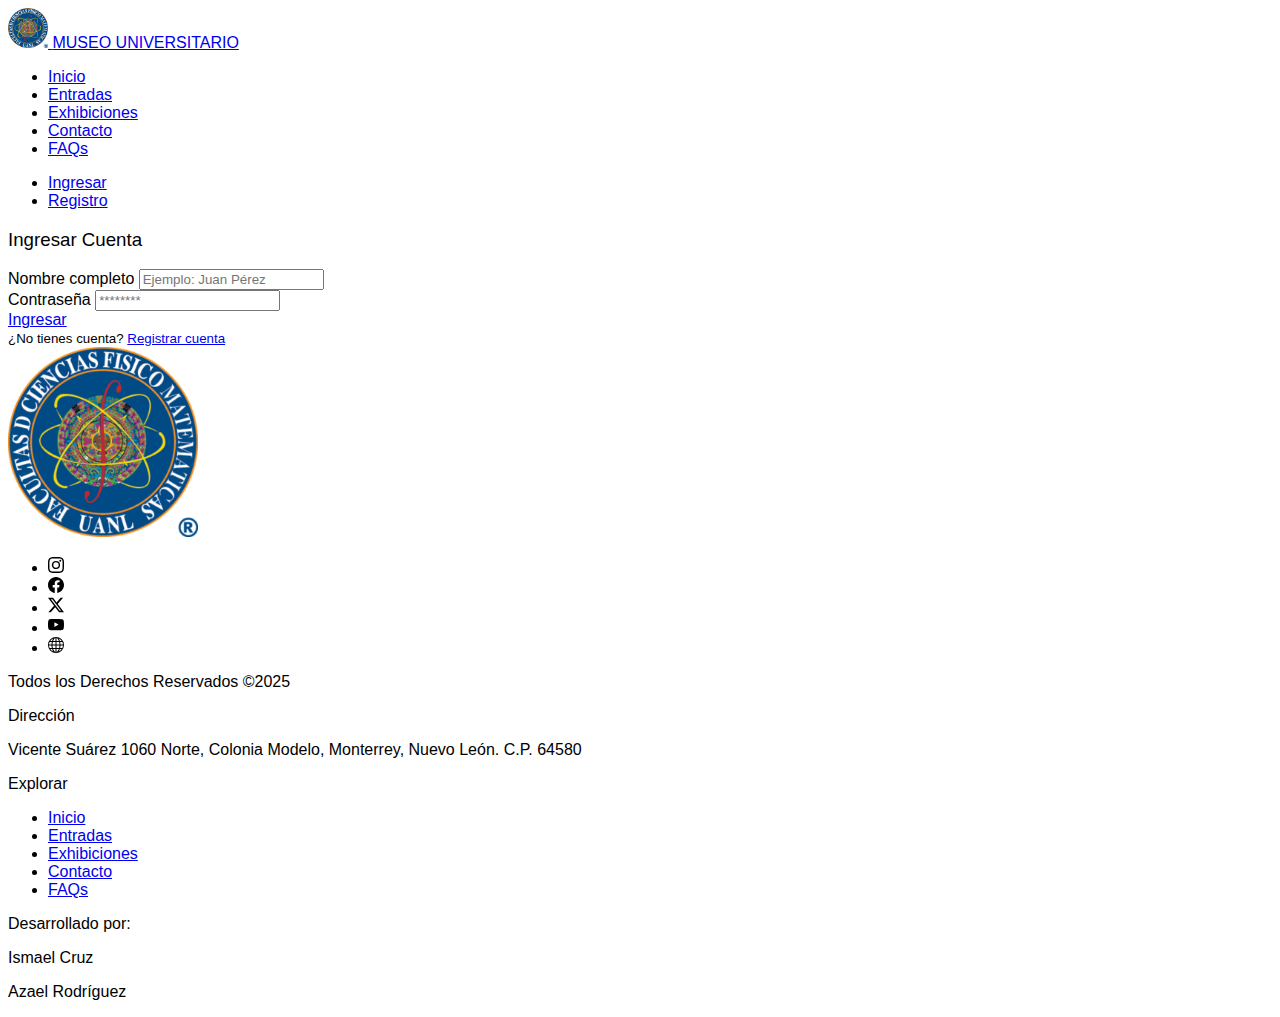
<file: Ingresar.html>
<!DOCTYPE html>
<html lang="es">
<head>
    <head>
        <meta charset="UTF-8">
        <meta name="viewport" content="width=device-width">
        <title>Ingresar</title>
        <!-- Implemetación de Bootstrap 5 -->
        <link href="https://cdn.jsdelivr.net/npm/bootstrap@5.3.8/dist/css/bootstrap.min.css" rel="stylesheet" integrity="sha384-sRIl4kxILFvY47J16cr9ZwB07vP4J8+LH7qKQnuqkuIAvNWLzeN8tE5YBujZqJLB" crossorigin="anonymous">
        <!-- Importación de style sheet local -->
        <link rel="stylesheet" href="styles/style.css">
        <!-- Implemetación de Logo de la página en pestaña -->
        <link rel="shortcut icon" href="Resources/FCFM-logo.png"/>
        <script src="scripts/jquery-3.7.1.min.js"></script>
        <script src="scripts/nav.js"></script>
        <script src="scripts/footy.js"></script>
    </head>
    <body class="bg-light">
        <!-- Implemetación del header desde script nav.js-->
        <header class="py-3 mb-4 border-bottom" id="navBar">
            <!-- Implemetación de barra superior en la barra de navegación -->
        </header>

        <!-- FORMULARIO DE REGISTRO -->
        <main class="container my-5">
            <div class="row justify-content-center">
                <div class="col-md-6">
                    <div class="card shadow-sm rounded-4">
                        <div class="card-body p-4">
                            <h3 class="text-center mb-4">Ingresar Cuenta</h3>
                            <form>
                                <div class="mb-3">
                                    <label for="nombre" class="form-label">Nombre completo</label>
                                    <input type="text" class="form-control" id="nombre" placeholder="Ejemplo: Juan Pérez">
                                </div>
                                <div class="mb-3">
                                    <label for="contraseña" class="form-label">Contraseña</label>
                                    <input type="password" class="form-control" id="contraseña" placeholder="********">
                                </div>
                                    <a href="index.html" class="btn btn-primary w-100">Ingresar</a>
                                <div class="text-center mt-3">
                                    <small>¿No tienes cuenta? <a href="Registro.html">Registrar cuenta</a></small>
                                </div>
                            </form>
                        </div>
                    </div>
                </div>
            </div>
        </main>
        <footer id="footy">
            <!-- Implemetación de contenedores de columna para dividir el footer correctamente -->
        </footer>
    </body>
</html>
</file>
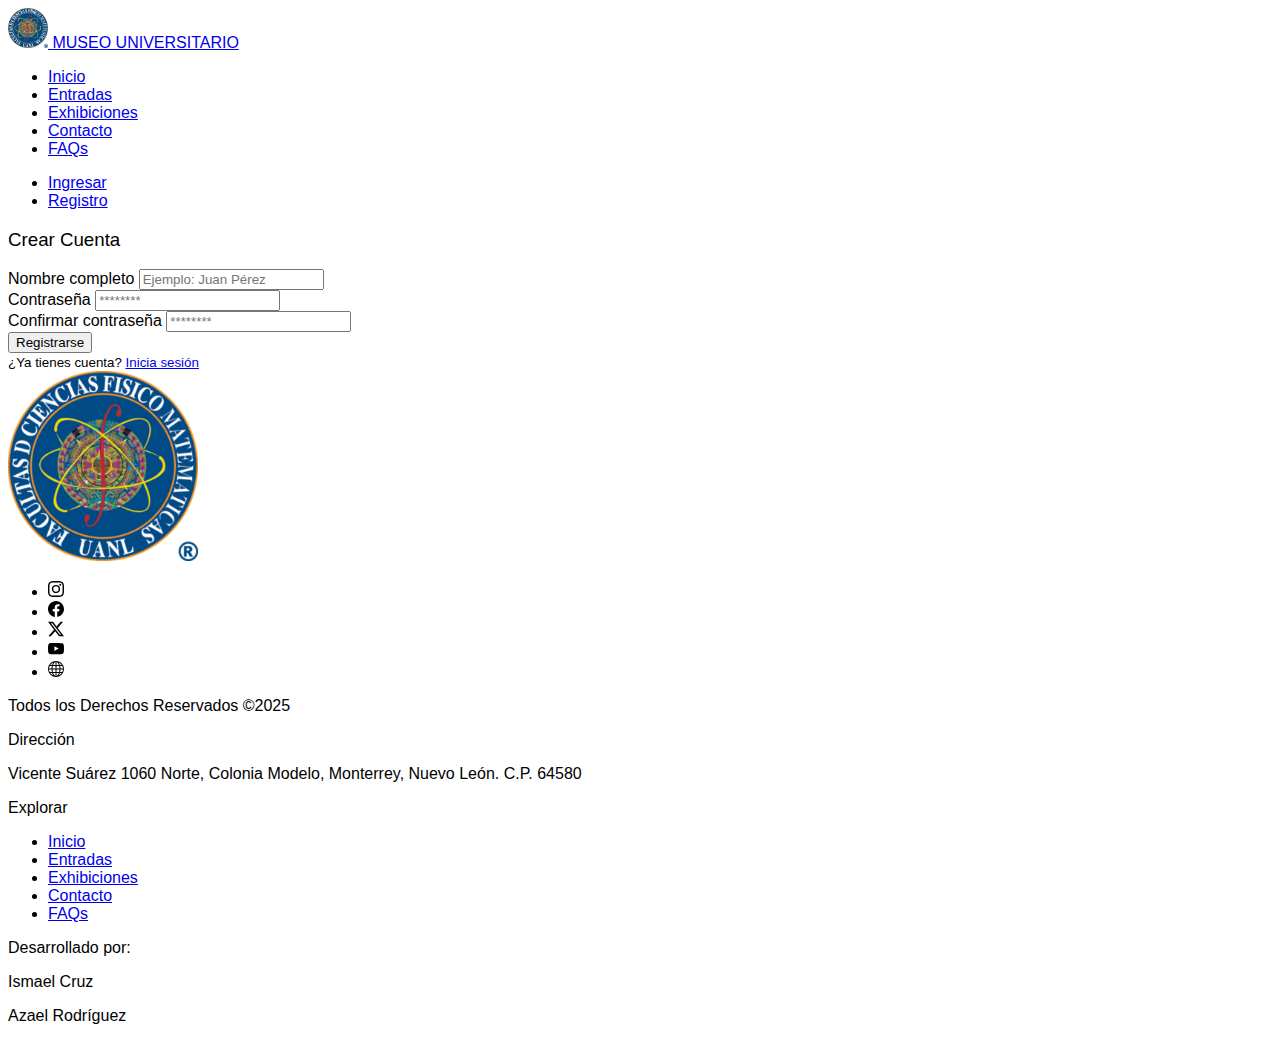
<file: Registro.html>
<!DOCTYPE html>
<html lang="es">
    <head>
        <meta charset="UTF-8">
        <meta name="viewport" content="width=device-width">
        <title>Registrar</title>
        <!-- Implemetación de Bootstrap 5 -->
        <link href="https://cdn.jsdelivr.net/npm/bootstrap@5.3.8/dist/css/bootstrap.min.css" rel="stylesheet" integrity="sha384-sRIl4kxILFvY47J16cr9ZwB07vP4J8+LH7qKQnuqkuIAvNWLzeN8tE5YBujZqJLB" crossorigin="anonymous">
        <!-- Importación de style sheet local -->
        <link rel="stylesheet" href="styles/style.css">
        <!-- Implemetación de Logo de la página en pestaña -->
        <link rel="shortcut icon" href="Resources/FCFM-logo.png"/>
        <script src="scripts/jquery-3.7.1.min.js"></script>
        <script src="scripts/nav.js"></script>
        <script src="scripts/footy.js"></script>
    </head>
    <body class="bg-light">
        <!-- Implemetación del header desde script nav.js-->
        <header class="py-3 mb-4 border-bottom" id="navBar">
            <!-- Implemetación de barra superior en la barra de navegación -->
        </header>

        <!-- FORMULARIO DE REGISTRO -->
        <main class="container my-5">
            <div class="row justify-content-center">
                <div class="col-md-6">
                    <div class="card shadow-sm rounded-4">
                        <div class="card-body p-4">
                            <h3 class="text-center mb-4">Crear Cuenta</h3>
                            <form>
                                <div class="mb-3">
                                    <label for="nombre" class="form-label">Nombre completo</label>
                                    <input type="text" class="form-control" id="nombre" placeholder="Ejemplo: Juan Pérez">
                                </div>
                                <div class="mb-3">
                                    <label for="contraseña" class="form-label">Contraseña</label>
                                    <input type="password" class="form-control" id="contrasñna" placeholder="********">
                                </div>
                                <div class="mb-3">
                                    <label for="confirmar" class="form-label">Confirmar contraseña</label>
                                    <input type="password" class="form-control" id="confirmar" placeholder="********">
                                </div>
                                <button type="submit" class="btn btn-primary w-100">Registrarse</button>
                                <div class="text-center mt-3">
                                    <small>¿Ya tienes cuenta? <a href="Ingresar.html">Inicia sesión</a></small>
                                </div>
                            </form>
                        </div>
                    </div>
                </div>
            </div>
        </main>
        <footer id="footy">
            <!-- Implemetación de contenedores de columna para dividir el footer correctamente -->
        </footer>
    </body>
</html>
</file>
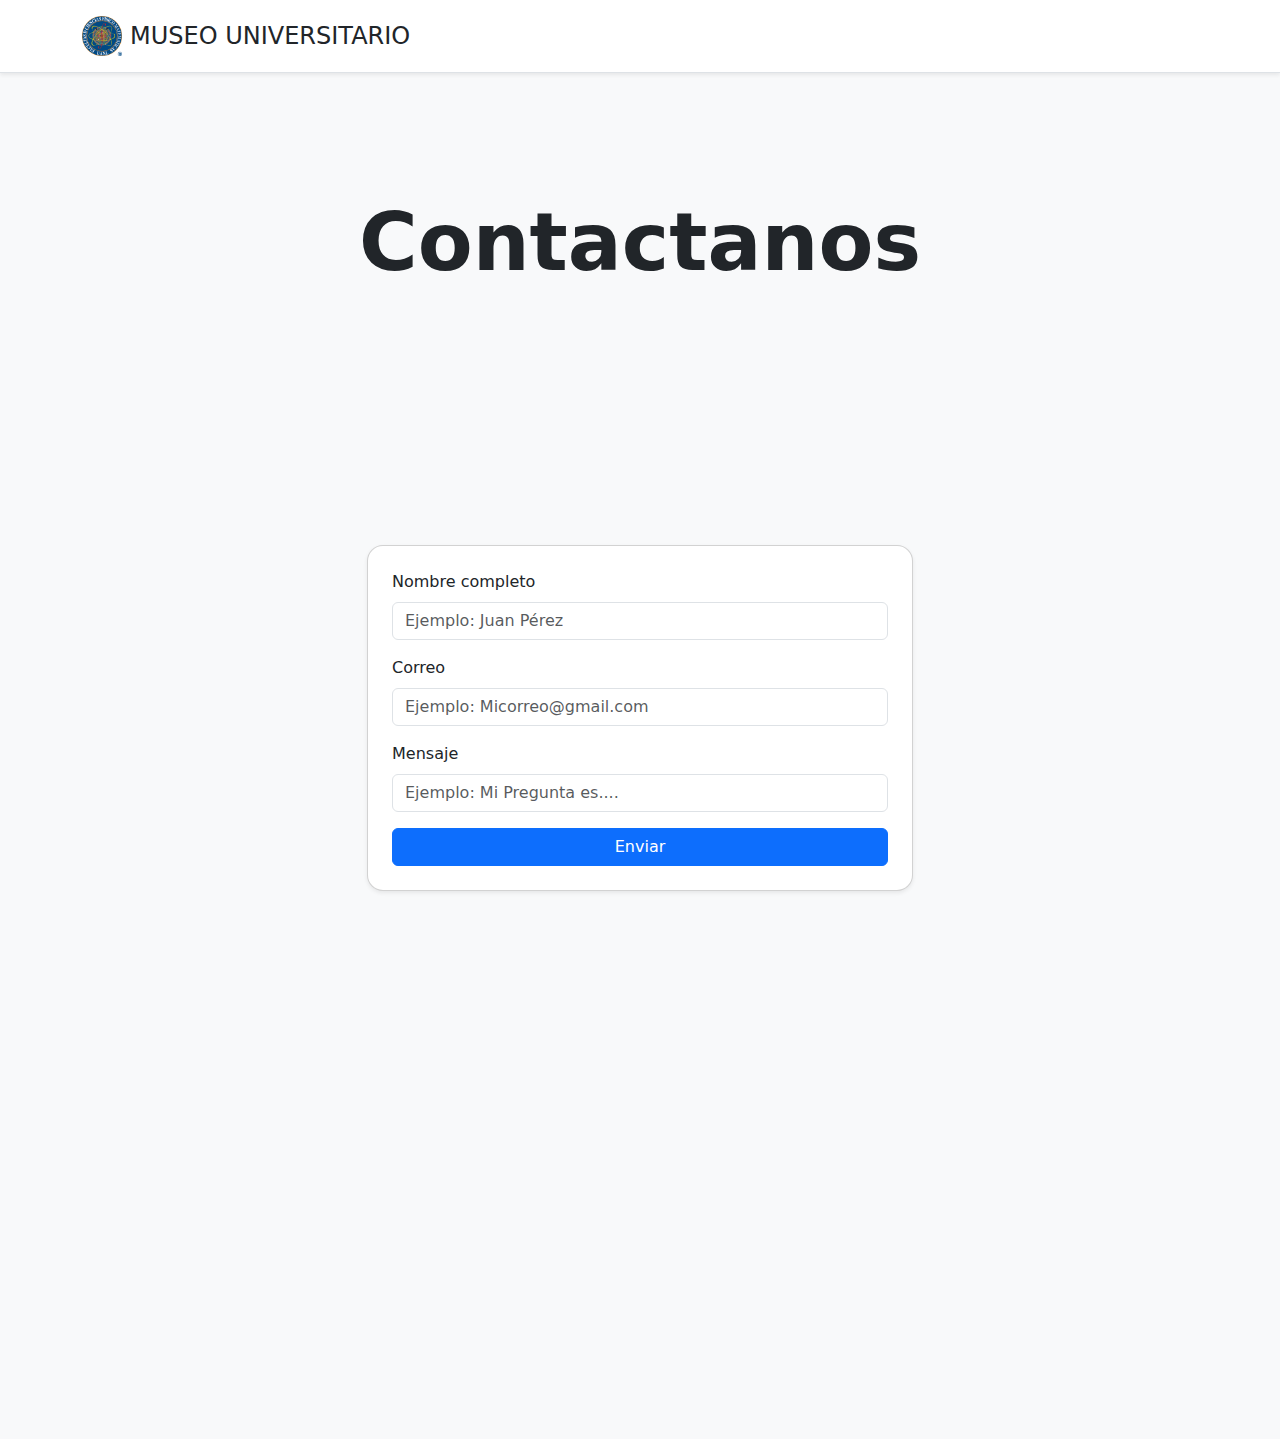
<file: Museo-Universitario-main/Contacto.html>
<!DOCTYPE html>
<html lang="es">
<head>
    <meta charset="UTF-8">
    <meta name="viewport" content="width=device-width, initial-scale=1.0">
    <title>Ingreso - Museo Universitario</title>
    <link href="https://cdn.jsdelivr.net/npm/bootstrap@5.3.8/dist/css/bootstrap.min.css" rel="stylesheet">
    <link rel="shortcut icon" href="Resources/FCFM-logo.png"/>
</head>
<body class="bg-light">
    <header class="py-3 mb-4 border-bottom bg-white shadow-sm">
        <div class="container d-flex flex-wrap justify-content-center"> 
            <a href="index.html" class="d-flex align-items-center mb-3 mb-lg-0 me-lg-auto text-decoration-none">
                <img src="Resources/FCFM-logo.png" width="40" height="40" class="me-2" alt="">
                <span class="fs-4 text-dark">MUSEO UNIVERSITARIO</span>
            </a> 
        </div>
     </header>
    <div class="d-flex justify-content-center align-items-center vh-100" style="transform: translateY(-300px);">
        <h1 class="display-1 fw-bold text-center">Contactanos</h1>
    </div>      
        <main class="container my-5" style="transform: translateY(-500px);">
        <div class="row justify-content-center">
            <div class="col-md-6">
                <div class="card shadow-sm rounded-4">
                    <div class="card-body p-4">
                        <form>
                            <div class="mb-3">
                                <label for="nombre" class="form-label">Nombre completo</label>
                                <input type="text" class="form-control" id="nombre" placeholder="Ejemplo: Juan Pérez">
                            </div>
                            <div class="mb-3">
                                <label for="Correo" class="form-label">Correo</label>
                                <input type="text" class="form-control" id="Correo" placeholder="Ejemplo: Micorreo@gmail.com">
                            </div>
                            <div class="mb-3">
                                <label for="Mensaje" class="form-label">Mensaje</label>
                                <input type="text" class="form-control" id="Mensaje" placeholder="Ejemplo: Mi Pregunta es....">
                            </div>
                                <a href="#" class="btn btn-primary w-100" onclick="enviarFormulario()">Enviar</a>
                                <script>
                                   function enviarFormulario() {
                                   alert("Mensaje enviado correctamente!");
                                    window.location.href = "index.html"; 
                                  }
                                </script>
                        </form>
                    </div>
                </div>
            </div>
        </div>
    </main>
    
</body>
</file>
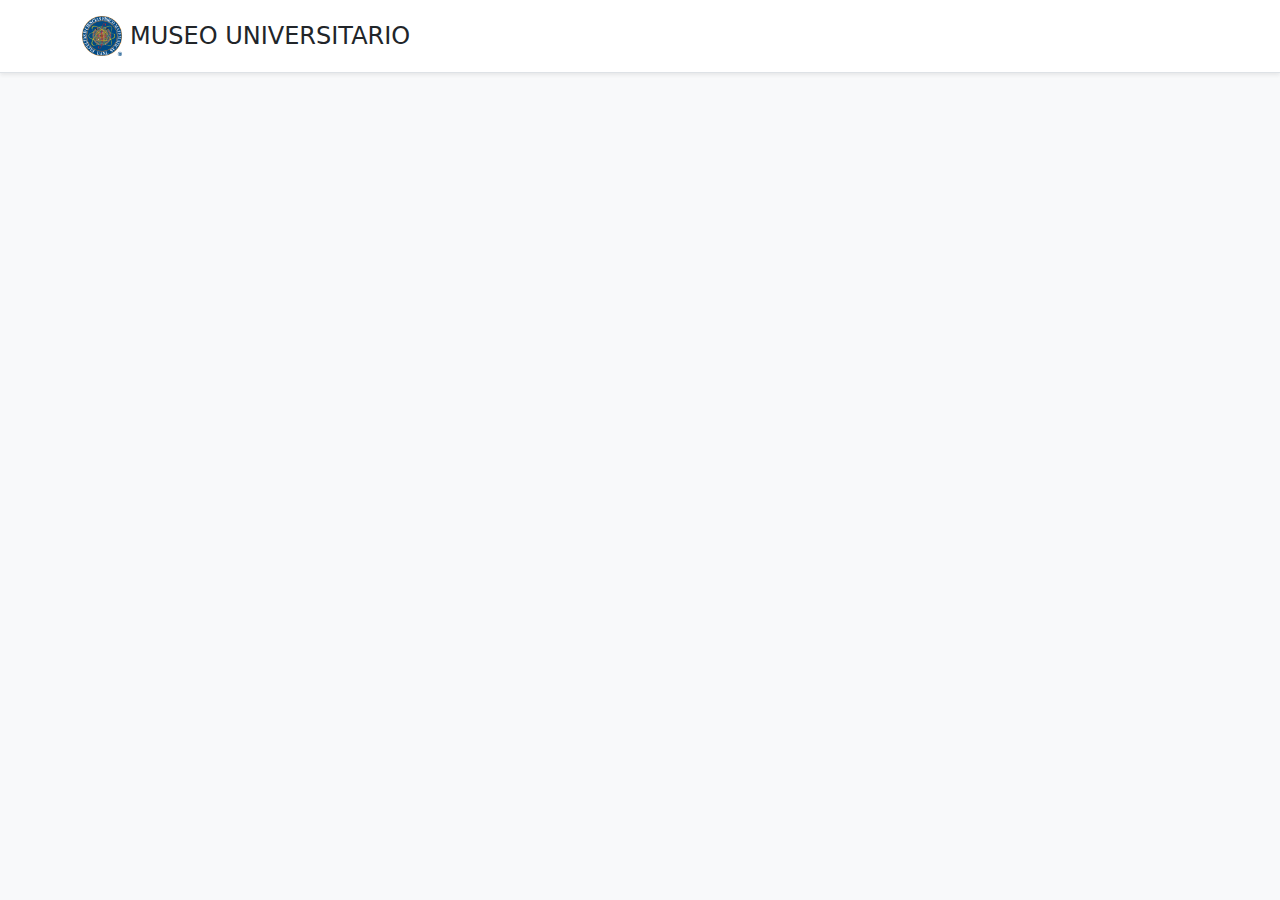
<file: Museo-Universitario-main/Entradas.html>
<!DOCTYPE html>
<html lang="es">
<head>
    <meta charset="UTF-8">
    <meta name="viewport" content="width=device-width, initial-scale=1.0">
    <title>Ingreso - Museo Universitario</title>
    <link href="https://cdn.jsdelivr.net/npm/bootstrap@5.3.8/dist/css/bootstrap.min.css" rel="stylesheet">
    <link rel="shortcut icon" href="Resources/FCFM-logo.png"/>
</head>
<body class="bg-light">
        <header class="py-3 mb-4 border-bottom bg-white shadow-sm">
        <div class="container d-flex flex-wrap justify-content-center"> 
            <a href="index.html" class="d-flex align-items-center mb-3 mb-lg-0 me-lg-auto text-decoration-none">
                <img src="Resources/FCFM-logo.png" width="40" height="40" class="me-2" alt="">
                <span class="fs-4 text-dark">MUSEO UNIVERSITARIO</span>
            </a> 
        </div>
    </header>
    
</body>
</file>
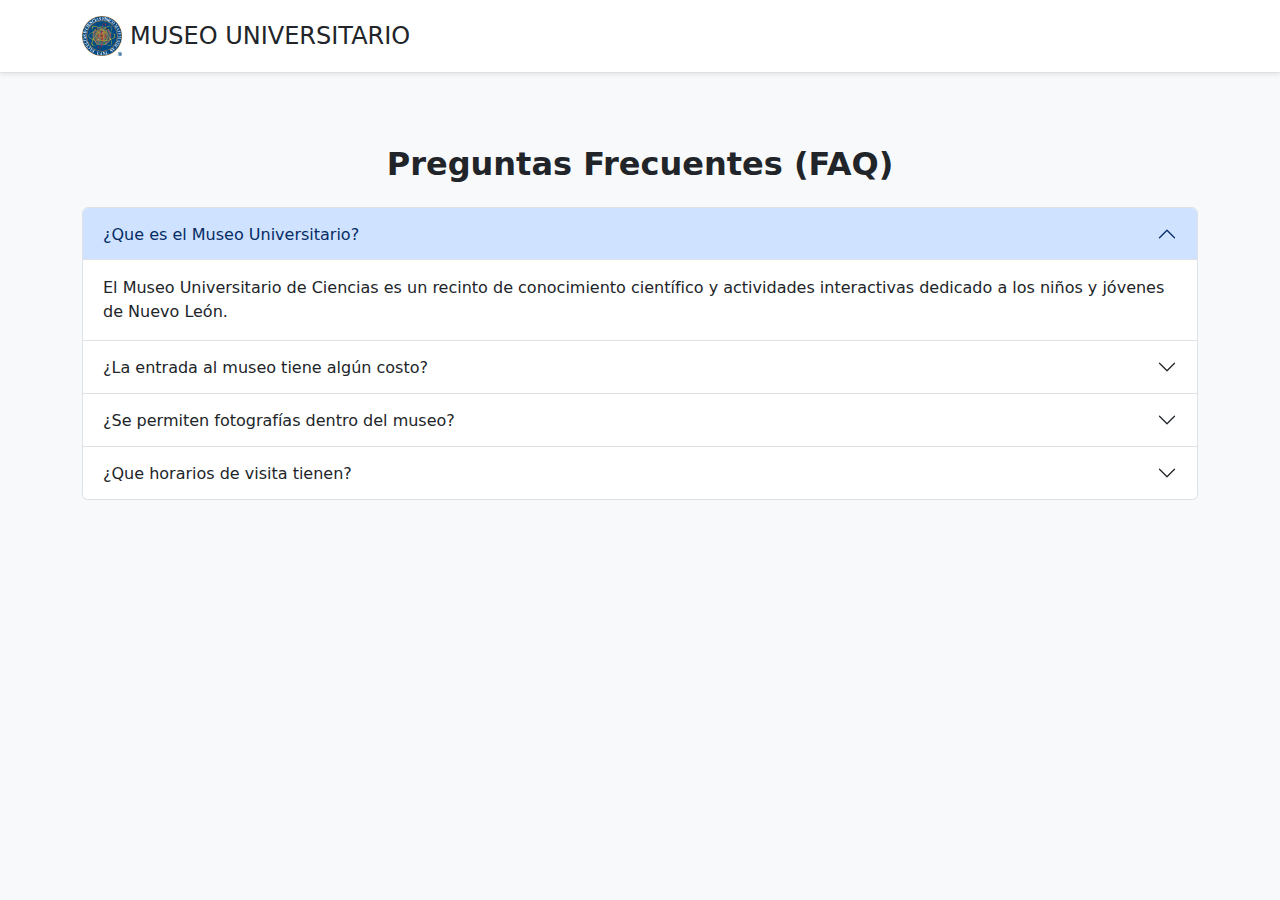
<file: Museo-Universitario-main/Faqs.html>
<!DOCTYPE html>
<html lang="es">
<head>
    <meta charset="UTF-8">
    <meta name="viewport" content="width=device-width, initial-scale=1.0">
    <title>Ingreso - Museo Universitario</title>
    <link href="https://cdn.jsdelivr.net/npm/bootstrap@5.3.8/dist/css/bootstrap.min.css" rel="stylesheet">
    <link rel="shortcut icon" href="Resources/FCFM-logo.png"/>
</head>
<body class="bg-light">
    <header class="py-3 mb-4 border-bottom bg-white shadow-sm">
        <div class="container d-flex flex-wrap justify-content-center"> 
            <a href="index.html" class="d-flex align-items-center mb-3 mb-lg-0 me-lg-auto text-decoration-none">
                <img src="Resources/FCFM-logo.png" width="40" height="40" class="me-2" alt="">
                <span class="fs-4 text-dark">MUSEO UNIVERSITARIO</span>
            </a> 
        </div>
     </header>
  <div class="container py-5">
    <h2 class="text-center mb-4 fw-bold">Preguntas Frecuentes (FAQ)</h2>

    <div class="accordion" id="faqAccordion">
      <!-- Pregunta 1 -->
      <div class="accordion-item">
        <h2 class="accordion-header" id="faq1">
          <button class="accordion-button" type="button" data-bs-toggle="collapse" data-bs-target="#respuesta1" aria-expanded="true" aria-controls="respuesta1">
            ¿Que es el   Museo Universitario?
          </button>
        </h2>
        <div id="respuesta1" class="accordion-collapse collapse show" aria-labelledby="faq1" data-bs-parent="#faqAccordion">
          <div class="accordion-body">
           El Museo Universitario de Ciencias es un recinto de conocimiento científico y actividades interactivas dedicado a los niños y jóvenes de Nuevo León.
          </div>
        </div>
      </div>

      <!-- Pregunta 2 -->
      <div class="accordion-item">
        <h2 class="accordion-header" id="faq2">
          <button class="accordion-button collapsed" type="button" data-bs-toggle="collapse" data-bs-target="#respuesta2" aria-expanded="false" aria-controls="respuesta2">
            ¿La entrada al museo tiene algún costo?
          </button>
        </h2>
        <div id="respuesta2" class="accordion-collapse collapse" aria-labelledby="faq2" data-bs-parent="#faqAccordion">
          <div class="accordion-body">
            La entrada general para estudiantes y maestros tiene un costo de <strong>$30.00</strong> . El público general tiene un costo de <strong>$80.00</strong> para adultos y un costo de <strong>$40.00</strong> para niños
          </div>
        </div>
      </div>

      <!-- Pregunta 3 -->
      <div class="accordion-item">
        <h2 class="accordion-header" id="faq3">
          <button class="accordion-button collapsed" type="button" data-bs-toggle="collapse" data-bs-target="#respuesta3" aria-expanded="false" aria-controls="respuesta3">
            ¿Se permiten fotografías dentro del museo?
          </button>
        </h2>
        <div id="respuesta3" class="accordion-collapse collapse" aria-labelledby="faq3" data-bs-parent="#faqAccordion">
          <div class="accordion-body">
            Sí, Las fotografías sin flash son permitidas dentro de las instalaciones del museo.
          </div>
        </div>
      </div>

      <!-- Pregunta 4 -->
      <div class="accordion-item">
        <h2 class="accordion-header" id="faq4">
          <button class="accordion-button collapsed" type="button" data-bs-toggle="collapse" data-bs-target="#respuesta4" aria-expanded="false" aria-controls="respuesta4">
            ¿Que horarios de visita tienen?
          </button>
        </h2>
        <div id="respuesta4" class="accordion-collapse collapse" aria-labelledby="faq4" data-bs-parent="#faqAccordion">
          <div class="accordion-body">
            Martes a Viernes: <strong>9:00 a 18:00 horas</strong>
            Sabado a Domingo: <strong>10:00 a 17:00 horas</strong>
          </div>
        </div>
      </div>
    </div>
  </div>

  <script src="https://cdn.jsdelivr.net/npm/bootstrap@5.3.3/dist/js/bootstrap.bundle.min.js"></script>
</body>
</file>
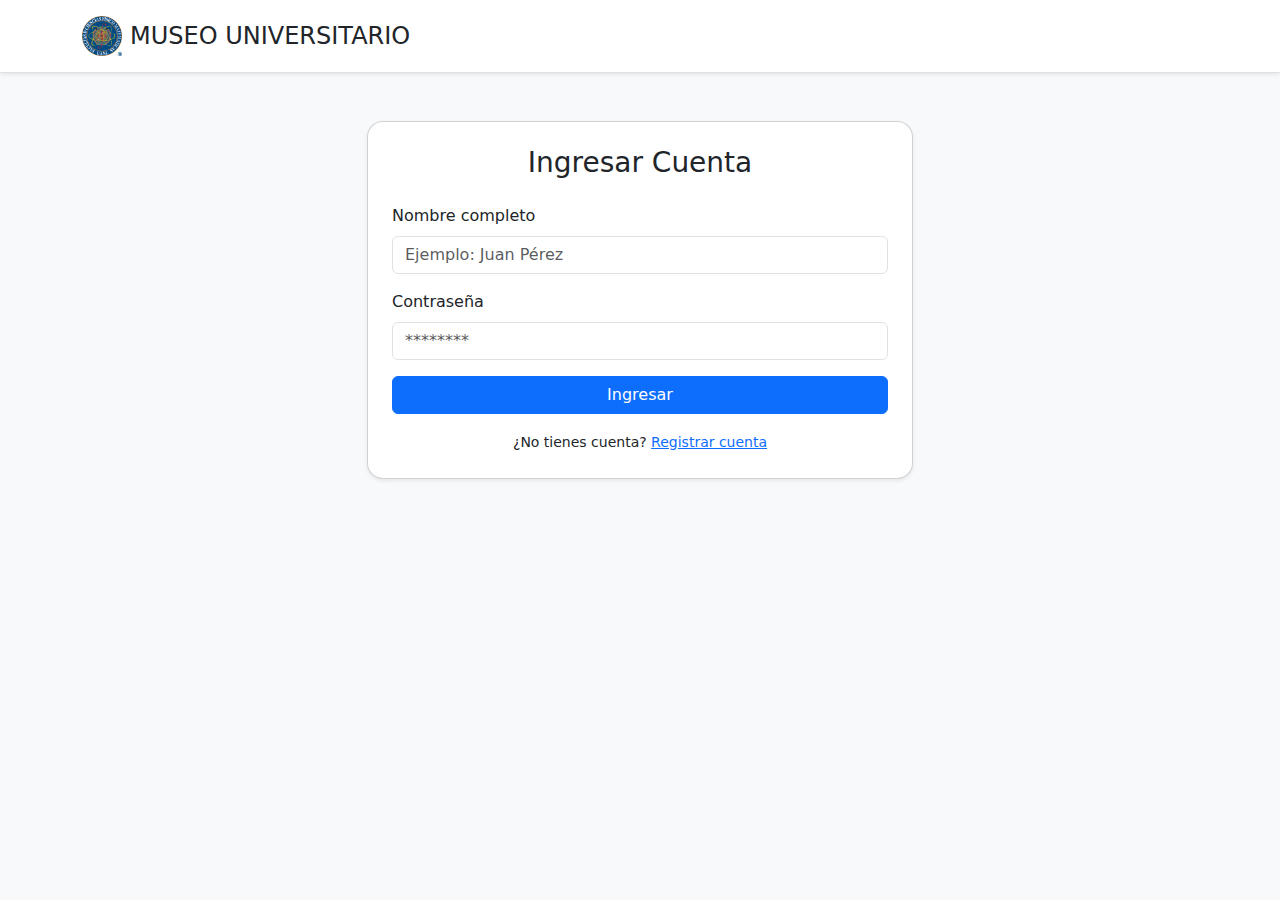
<file: Museo-Universitario-main/Ingresar.html>
<!DOCTYPE html>
<html lang="es">
<head>
    <meta charset="UTF-8">
    <meta name="viewport" content="width=device-width, initial-scale=1.0">
    <title>Ingreso - Museo Universitario</title>
    <link href="https://cdn.jsdelivr.net/npm/bootstrap@5.3.8/dist/css/bootstrap.min.css" rel="stylesheet">
    <link rel="shortcut icon" href="Resources/FCFM-logo.png"/>
</head>
<body class="bg-light">

    <!-- HEADER -->
    <header class="py-3 mb-4 border-bottom bg-white shadow-sm">
        <div class="container d-flex flex-wrap justify-content-center"> 
            <a href="index.html" class="d-flex align-items-center mb-3 mb-lg-0 me-lg-auto text-decoration-none">
                <img src="Resources/FCFM-logo.png" width="40" height="40" class="me-2" alt="">
                <span class="fs-4 text-dark">MUSEO UNIVERSITARIO</span>
            </a> 
        </div>
    </header>

    <!-- FORMULARIO DE REGISTRO -->
    <main class="container my-5">
        <div class="row justify-content-center">
            <div class="col-md-6">
                <div class="card shadow-sm rounded-4">
                    <div class="card-body p-4">
                        <h3 class="text-center mb-4">Ingresar Cuenta</h3>
                        <form>
                            <div class="mb-3">
                                <label for="nombre" class="form-label">Nombre completo</label>
                                <input type="text" class="form-control" id="nombre" placeholder="Ejemplo: Juan Pérez">
                            </div>
                            <div class="mb-3">
                                <label for="contraseña" class="form-label">Contraseña</label>
                                <input type="password" class="form-control" id="contraseña" placeholder="********">
                            </div>
                                <a href="index.html" class="btn btn-primary w-100">Ingresar</a>
                            <div class="text-center mt-3">
                                <small>¿No tienes cuenta? <a href="Registro.html">Registrar cuenta</a></small>
                            </div>
                        </form>
                    </div>
                </div>
            </div>
        </div>
    </main>

</body>
</html>
</file>
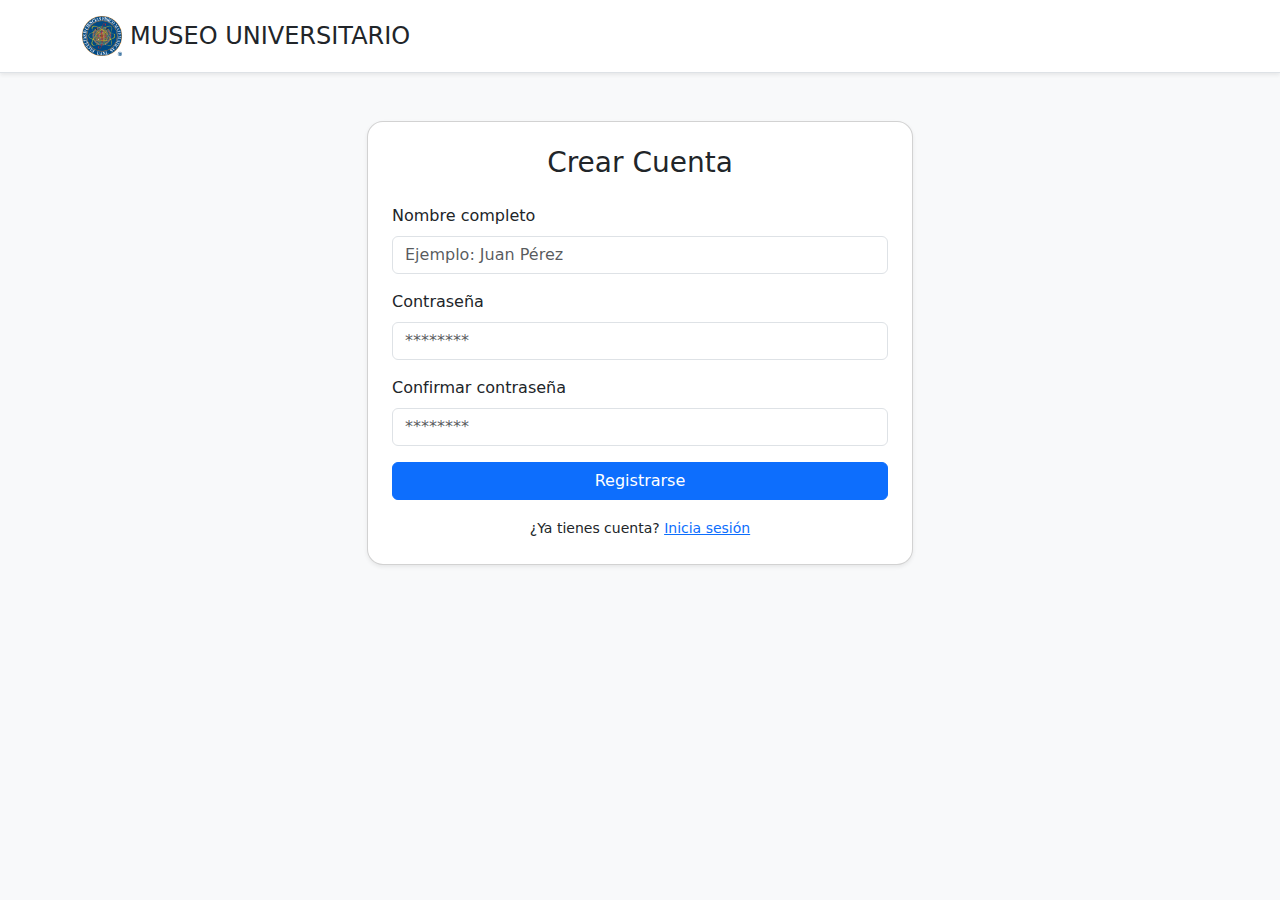
<file: Museo-Universitario-main/Registro.html>
<!DOCTYPE html>
<html lang="es">
<head>
    <meta charset="UTF-8">
    <meta name="viewport" content="width=device-width, initial-scale=1.0">
    <title>Registro de Cuenta - Museo Universitario</title>
    <link href="https://cdn.jsdelivr.net/npm/bootstrap@5.3.8/dist/css/bootstrap.min.css" rel="stylesheet">
    <link rel="shortcut icon" href="Resources/FCFM-logo.png"/>
</head>
<body class="bg-light">

    <!-- HEADER -->
    <header class="py-3 mb-4 border-bottom bg-white shadow-sm">
        <div class="container d-flex flex-wrap justify-content-center"> 
            <a href="index.html" class="d-flex align-items-center mb-3 mb-lg-0 me-lg-auto text-decoration-none">
                <img src="Resources/FCFM-logo.png" width="40" height="40" class="me-2" alt="">
                <span class="fs-4 text-dark">MUSEO UNIVERSITARIO</span>
            </a> 
        </div>
    </header>

    <!-- FORMULARIO DE REGISTRO -->
    <main class="container my-5">
        <div class="row justify-content-center">
            <div class="col-md-6">
                <div class="card shadow-sm rounded-4">
                    <div class="card-body p-4">
                        <h3 class="text-center mb-4">Crear Cuenta</h3>
                        <form>
                            <div class="mb-3">
                                <label for="nombre" class="form-label">Nombre completo</label>
                                <input type="text" class="form-control" id="nombre" placeholder="Ejemplo: Juan Pérez">
                            </div>
                            <div class="mb-3">
                                <label for="contraseña" class="form-label">Contraseña</label>
                                <input type="password" class="form-control" id="contrasñna" placeholder="********">
                            </div>
                            <div class="mb-3">
                                <label for="confirmar" class="form-label">Confirmar contraseña</label>
                                <input type="password" class="form-control" id="confirmar" placeholder="********">
                            </div>
                            <button type="submit" class="btn btn-primary w-100">Registrarse</button>
                            <div class="text-center mt-3">
                                <small>¿Ya tienes cuenta? <a href="Ingresar.html">Inicia sesión</a></small>
                            </div>
                        </form>
                    </div>
                </div>
            </div>
        </div>
    </main>

</body>
</html>
</file>
<file: styles/style.css>
*{
    font-family: 'Verdana', sans-serif;
    font-weight: 400;
}

#navSection{
    margin-top: 15px;
    border-bottom-width: 3px;
    border-bottom-style: solid;
    border-bottom-color: #3573bd;
}

#logo{
    width: 7%;
    height: 7%;

}

#logoTexto{
    font-size: 20px;
}

.banner{
    width: 100%;
}

#logoFooter{
    width: 15%;
    height: 15%;

}
</file>
<file: Museo-Universitario-main/style.css>
*{
    font-family: 'Verdana', sans-serif;
    font-weight: 400;
}

#navSection{
    margin-top: 15px;
    border-bottom-width: 3px;
    border-bottom-style: solid;
    border-bottom-color: #3573bd;
}

#logo{
    width: 7%;
    height: 7%;

}

#logoTexto{
    font-size: 20px;
}

.banner{
    width: 100%;
}

footer{
    /*background: url(Resources/bg.jpg);
    color: #FFFFFF;*/
}

#logoFooter{
    width: 15%;
    height: 15%;

}
</file>
<file: styles/comprar.css>
@media (min-width: 1025px) {
.h-custom {
    height: 100vh !important;
}
}

.number-input input[type="number"] {
    -webkit-appearance: textfield;
    -moz-appearance: textfield;
    appearance: textfield;
}

.number-input input[type=number]::-webkit-inner-spin-button,
.number-input input[type=number]::-webkit-outer-spin-button {
    -webkit-appearance: none;
}

.number-input button {
    -webkit-appearance: none;
    background-color: transparent;
    border: none;
    align-items: center;
    justify-content: center;
    cursor: pointer;
    margin: 0;
    position: relative;
}

.number-input button:before,
.number-input button:after {
    display: inline-block;
    position: absolute;
    content: '';
    height: 2px;
    transform: translate(-50%, -50%);
}

.number-input button.plus:after {
    transform: translate(-50%, -50%) rotate(90deg);
}

.number-input input[type=number] {
    text-align: center;
}

.number-input.number-input {
    border: 1px solid #ced4da;
    width: 10rem;
    border-radius: .25rem;
}

.number-input.number-input button {
    width: 2.6rem;
    height: .7rem;
}

.number-input.number-input button.minus {
    padding-left: 10px;
}

.number-input.number-input button:before,
.number-input.number-input button:after {
    width: .7rem;
    background-color: #495057;
}

.number-input.number-input input[type=number] {
    max-width: 4rem;
    padding: .5rem;
    border: 1px solid #ced4da;
    border-width: 0 1px;
    font-size: 1rem;
    height: 2rem;
    color: #495057;
}

@media not all and (min-resolution:.001dpcm) {
@supports (-webkit-appearance: none) and (stroke-color:transparent) {

.number-input.def-number-input.safari_only button:before,
.number-input.def-number-input.safari_only button:after {
    margin-top: -.3rem;
}
}
}

.shopping-cart .def-number-input.number-input {
    border: none;
}

.shopping-cart .def-number-input.number-input input[type=number] {
    max-width: 2rem;
    border: none;
}

.shopping-cart .def-number-input.number-input input[type=number].black-text,
.shopping-cart .def-number-input.number-input input.btn.btn-link[type=number],
.shopping-cart .def-number-input.number-input input.md-toast-close-button[type=number]:hover,
.shopping-cart .def-number-input.number-input input.md-toast-close-button[type=number]:focus {
    color: #212529 !important;
}

.shopping-cart .def-number-input.number-input button {
    width: 1rem;
}

.shopping-cart .def-number-input.number-input button:before,
.shopping-cart .def-number-input.number-input button:after {
    width: .5rem;
}

.shopping-cart .def-number-input.number-input button.minus:before,
.shopping-cart .def-number-input.number-input button.minus:after {
    background-color: #9e9e9e;
}

.shopping-cart .def-number-input.number-input button.plus:before,
.shopping-cart .def-number-input.number-input button.plus:after {
    background-color: #4285f4;
}
</file>
